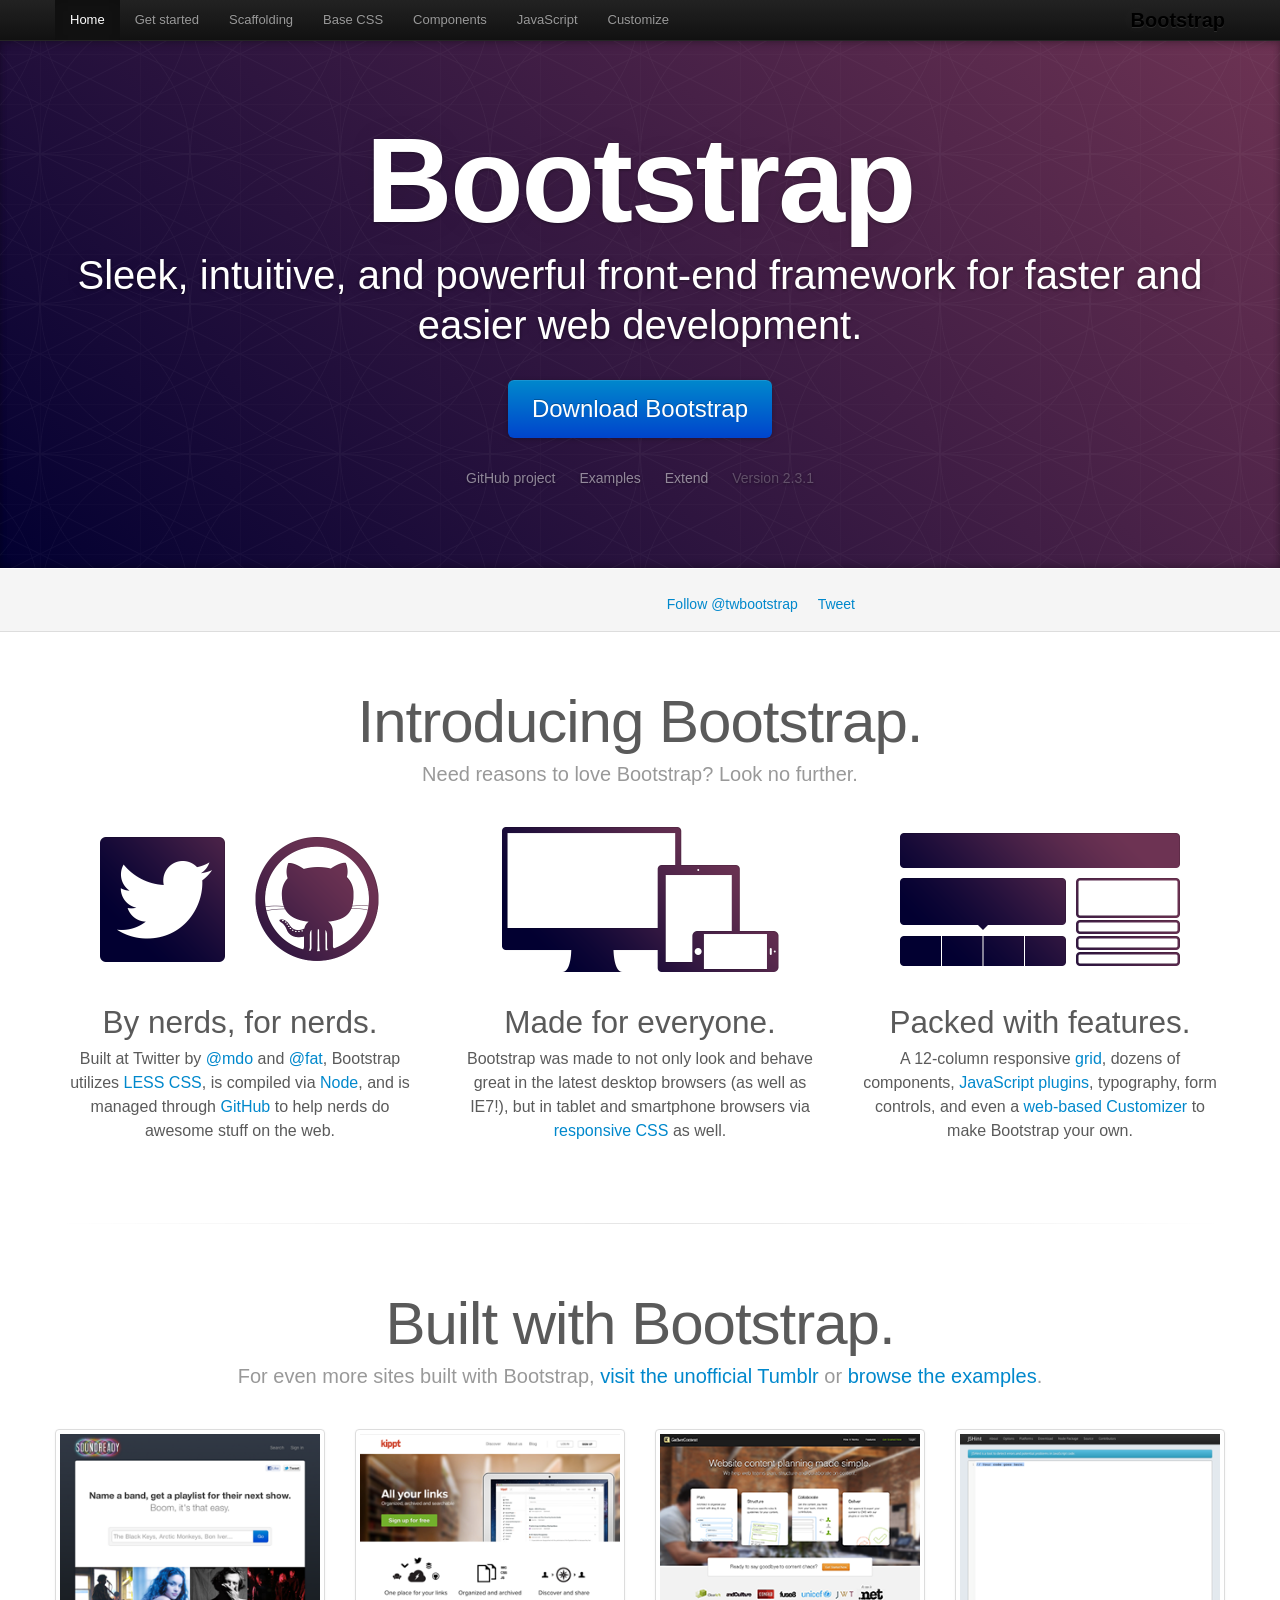
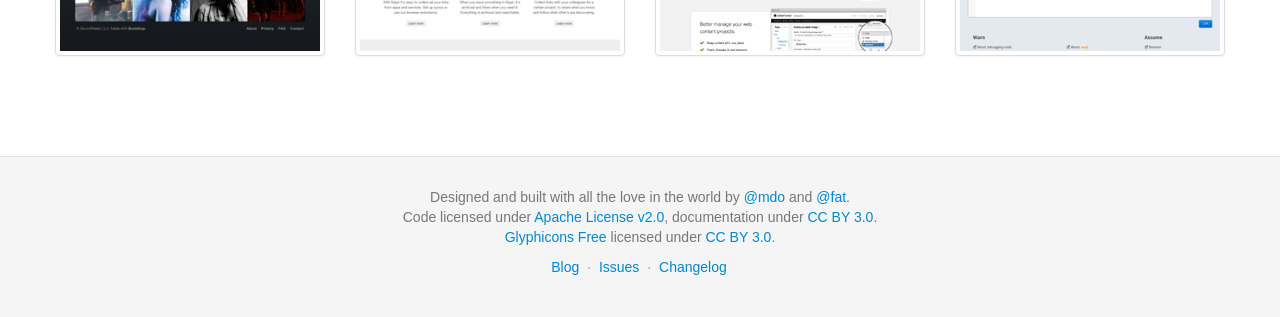
<file: about/bootstrap/docs/index.html>
<!DOCTYPE html>
<html lang="en">
  <head>
    <meta charset="utf-8">
    <title>Bootstrap</title>
    <meta name="viewport" content="width=device-width, initial-scale=1.0">
    <meta name="description" content="">
    <meta name="author" content="">

    <!-- Le styles -->
    <link href="assets/css/bootstrap.css" rel="stylesheet">
    <link href="assets/css/bootstrap-responsive.css" rel="stylesheet">
    <link href="assets/css/docs.css" rel="stylesheet">
    <link href="assets/js/google-code-prettify/prettify.css" rel="stylesheet">

    <!-- Le HTML5 shim, for IE6-8 support of HTML5 elements -->
    <!--[if lt IE 9]>
      <script src="assets/js/html5shiv.js"></script>
    <![endif]-->

    <!-- Le fav and touch icons -->
    <link rel="apple-touch-icon-precomposed" sizes="144x144" href="assets/ico/apple-touch-icon-144-precomposed.png">
    <link rel="apple-touch-icon-precomposed" sizes="114x114" href="assets/ico/apple-touch-icon-114-precomposed.png">
      <link rel="apple-touch-icon-precomposed" sizes="72x72" href="assets/ico/apple-touch-icon-72-precomposed.png">
                    <link rel="apple-touch-icon-precomposed" href="assets/ico/apple-touch-icon-57-precomposed.png">
                                   <link rel="shortcut icon" href="assets/ico/favicon.png">

  </head>

  <body data-spy="scroll" data-target=".bs-docs-sidebar">

    <!-- Navbar
    ================================================== -->
    <div class="navbar navbar-inverse navbar-fixed-top">
      <div class="navbar-inner">
        <div class="container">
          <button type="button" class="btn btn-navbar" data-toggle="collapse" data-target=".nav-collapse">
            <span class="icon-bar"></span>
            <span class="icon-bar"></span>
            <span class="icon-bar"></span>
          </button>
          <a class="brand" href="./index.html">Bootstrap</a>
          <div class="nav-collapse collapse">
            <ul class="nav">
              <li class="active">
                <a href="./index.html">Home</a>
              </li>
              <li class="">
                <a href="./getting-started.html">Get started</a>
              </li>
              <li class="">
                <a href="./scaffolding.html">Scaffolding</a>
              </li>
              <li class="">
                <a href="./base-css.html">Base CSS</a>
              </li>
              <li class="">
                <a href="./components.html">Components</a>
              </li>
              <li class="">
                <a href="./javascript.html">JavaScript</a>
              </li>
              <li class="">
                <a href="./customize.html">Customize</a>
              </li>
            </ul>
          </div>
        </div>
      </div>
    </div>

<div class="jumbotron masthead">
  <div class="container">
    <h1>Bootstrap</h1>
    <p>Sleek, intuitive, and powerful front-end framework for faster and easier web development.</p>
    <p>
      <a href="assets/bootstrap.zip" class="btn btn-primary btn-large" >Download Bootstrap</a>
    </p>
    <ul class="masthead-links">
      <li>
        <a href="http://github.com/twitter/bootstrap" >GitHub project</a>
      </li>
      <li>
        <a href="./getting-started.html#examples" >Examples</a>
      </li>
      <li>
        <a href="./extend.html" >Extend</a>
      </li>
      <li>
        Version 2.3.1
      </li>
    </ul>
  </div>
</div>

<div class="bs-docs-social">
  <div class="container">
    <ul class="bs-docs-social-buttons">
      <li>
        <iframe class="github-btn" src="http://ghbtns.com/github-btn.html?user=twitter&repo=bootstrap&type=watch&count=true" allowtransparency="true" frameborder="0" scrolling="0" width="100px" height="20px"></iframe>
      </li>
      <li>
        <iframe class="github-btn" src="http://ghbtns.com/github-btn.html?user=twitter&repo=bootstrap&type=fork&count=true" allowtransparency="true" frameborder="0" scrolling="0" width="102px" height="20px"></iframe>
      </li>
      <li class="follow-btn">
        <a href="https://twitter.com/twbootstrap" class="twitter-follow-button" data-link-color="#0069D6" data-show-count="true">Follow @twbootstrap</a>
      </li>
      <li class="tweet-btn">
        <a href="https://twitter.com/share" class="twitter-share-button" data-url="http://twitter.github.com/bootstrap/" data-count="horizontal" data-via="twbootstrap" data-related="mdo:Creator of Twitter Bootstrap">Tweet</a>
      </li>
    </ul>
  </div>
</div>

<div class="container">

  <div class="marketing">

    <h1>Introducing Bootstrap.</h1>
    <p class="marketing-byline">Need reasons to love Bootstrap? Look no further.</p>

    <div class="row-fluid">
      <div class="span4">
        <img class="marketing-img" src="assets/img/bs-docs-twitter-github.png">
        <h2>By nerds, for nerds.</h2>
        <p>Built at Twitter by <a href="http://twitter.com/mdo">@mdo</a> and <a href="http://twitter.com/fat">@fat</a>, Bootstrap utilizes <a href="http://lesscss.org">LESS CSS</a>, is compiled via <a href="http://nodejs.org">Node</a>, and is managed through <a href="http://github.com">GitHub</a> to help nerds do awesome stuff on the web.</p>
      </div>
      <div class="span4">
        <img class="marketing-img" src="assets/img/bs-docs-responsive-illustrations.png">
        <h2>Made for everyone.</h2>
        <p>Bootstrap was made to not only look and behave great in the latest desktop browsers (as well as IE7!), but in tablet and smartphone browsers via <a href="./scaffolding.html#responsive">responsive CSS</a> as well.</p>
      </div>
      <div class="span4">
        <img class="marketing-img" src="assets/img/bs-docs-bootstrap-features.png">
        <h2>Packed with features.</h2>
        <p>A 12-column responsive <a href="./scaffolding.html#gridSystem">grid</a>, dozens of components, <a href="./javascript.html">JavaScript plugins</a>, typography, form controls, and even a <a href="./customize.html">web-based Customizer</a> to make Bootstrap your own.</p>
      </div>
    </div>

    <hr class="soften">

    <h1>Built with Bootstrap.</h1>
    <p class="marketing-byline">For even more sites built with Bootstrap, <a href="http://builtwithbootstrap.tumblr.com/" target="_blank">visit the unofficial Tumblr</a> or <a href="./getting-started.html#examples">browse the examples</a>.</p>
    <div class="row-fluid">
      <ul class="thumbnails example-sites">
        <li class="span3">
          <a class="thumbnail" href="http://soundready.fm/" target="_blank">
            <img src="assets/img/example-sites/soundready.png" alt="SoundReady.fm">
          </a>
        </li>
        <li class="span3">
          <a class="thumbnail" href="http://kippt.com/" target="_blank">
            <img src="assets/img/example-sites/kippt.png" alt="Kippt">
          </a>
        </li>
        <li class="span3">
          <a class="thumbnail" href="http://www.gathercontent.com/" target="_blank">
            <img src="assets/img/example-sites/gathercontent.png" alt="Gather Content">
          </a>
        </li>
        <li class="span3">
          <a class="thumbnail" href="http://www.jshint.com/" target="_blank">
            <img src="assets/img/example-sites/jshint.png" alt="JS Hint">
          </a>
        </li>
      </ul>
     </div>

  </div>

</div>



    <!-- Footer
    ================================================== -->
    <footer class="footer">
      <div class="container">
        <p>Designed and built with all the love in the world by <a href="http://twitter.com/mdo" target="_blank">@mdo</a> and <a href="http://twitter.com/fat" target="_blank">@fat</a>.</p>
        <p>Code licensed under <a href="http://www.apache.org/licenses/LICENSE-2.0" target="_blank">Apache License v2.0</a>, documentation under <a href="http://creativecommons.org/licenses/by/3.0/">CC BY 3.0</a>.</p>
        <p><a href="http://glyphicons.com">Glyphicons Free</a> licensed under <a href="http://creativecommons.org/licenses/by/3.0/">CC BY 3.0</a>.</p>
        <ul class="footer-links">
          <li><a href="http://blog.getbootstrap.com">Blog</a></li>
          <li class="muted">&middot;</li>
          <li><a href="https://github.com/twitter/bootstrap/issues?state=open">Issues</a></li>
          <li class="muted">&middot;</li>
          <li><a href="https://github.com/twitter/bootstrap/blob/master/CHANGELOG.md">Changelog</a></li>
        </ul>
      </div>
    </footer>



    <!-- Le javascript
    ================================================== -->
    <!-- Placed at the end of the document so the pages load faster -->
    <script type="text/javascript" src="http://platform.twitter.com/widgets.js"></script>
    <script src="assets/js/jquery.js"></script>
    <script src="assets/js/bootstrap-transition.js"></script>
    <script src="assets/js/bootstrap-alert.js"></script>
    <script src="assets/js/bootstrap-modal.js"></script>
    <script src="assets/js/bootstrap-dropdown.js"></script>
    <script src="assets/js/bootstrap-scrollspy.js"></script>
    <script src="assets/js/bootstrap-tab.js"></script>
    <script src="assets/js/bootstrap-tooltip.js"></script>
    <script src="assets/js/bootstrap-popover.js"></script>
    <script src="assets/js/bootstrap-button.js"></script>
    <script src="assets/js/bootstrap-collapse.js"></script>
    <script src="assets/js/bootstrap-carousel.js"></script>
    <script src="assets/js/bootstrap-typeahead.js"></script>
    <script src="assets/js/bootstrap-affix.js"></script>

    <script src="assets/js/holder/holder.js"></script>
    <script src="assets/js/google-code-prettify/prettify.js"></script>

    <script src="assets/js/application.js"></script>



  </body>
</html>
</file>
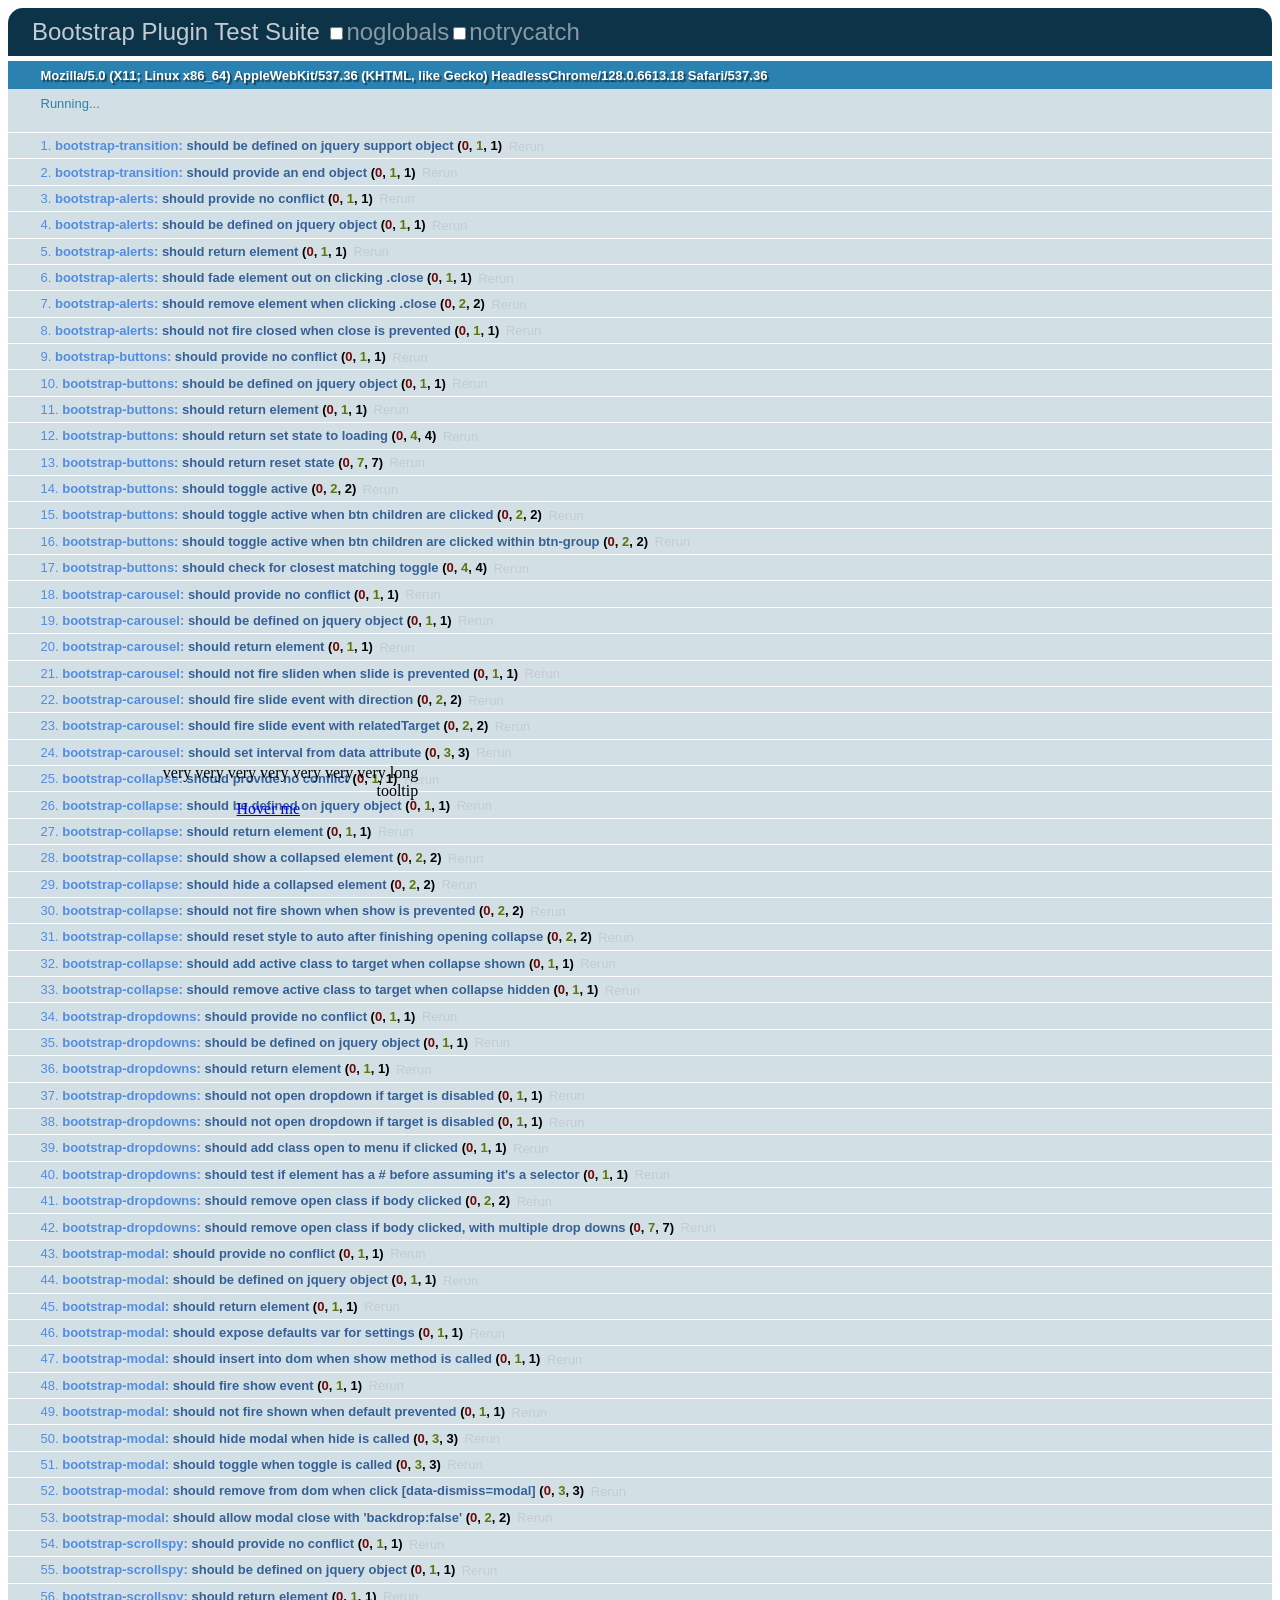
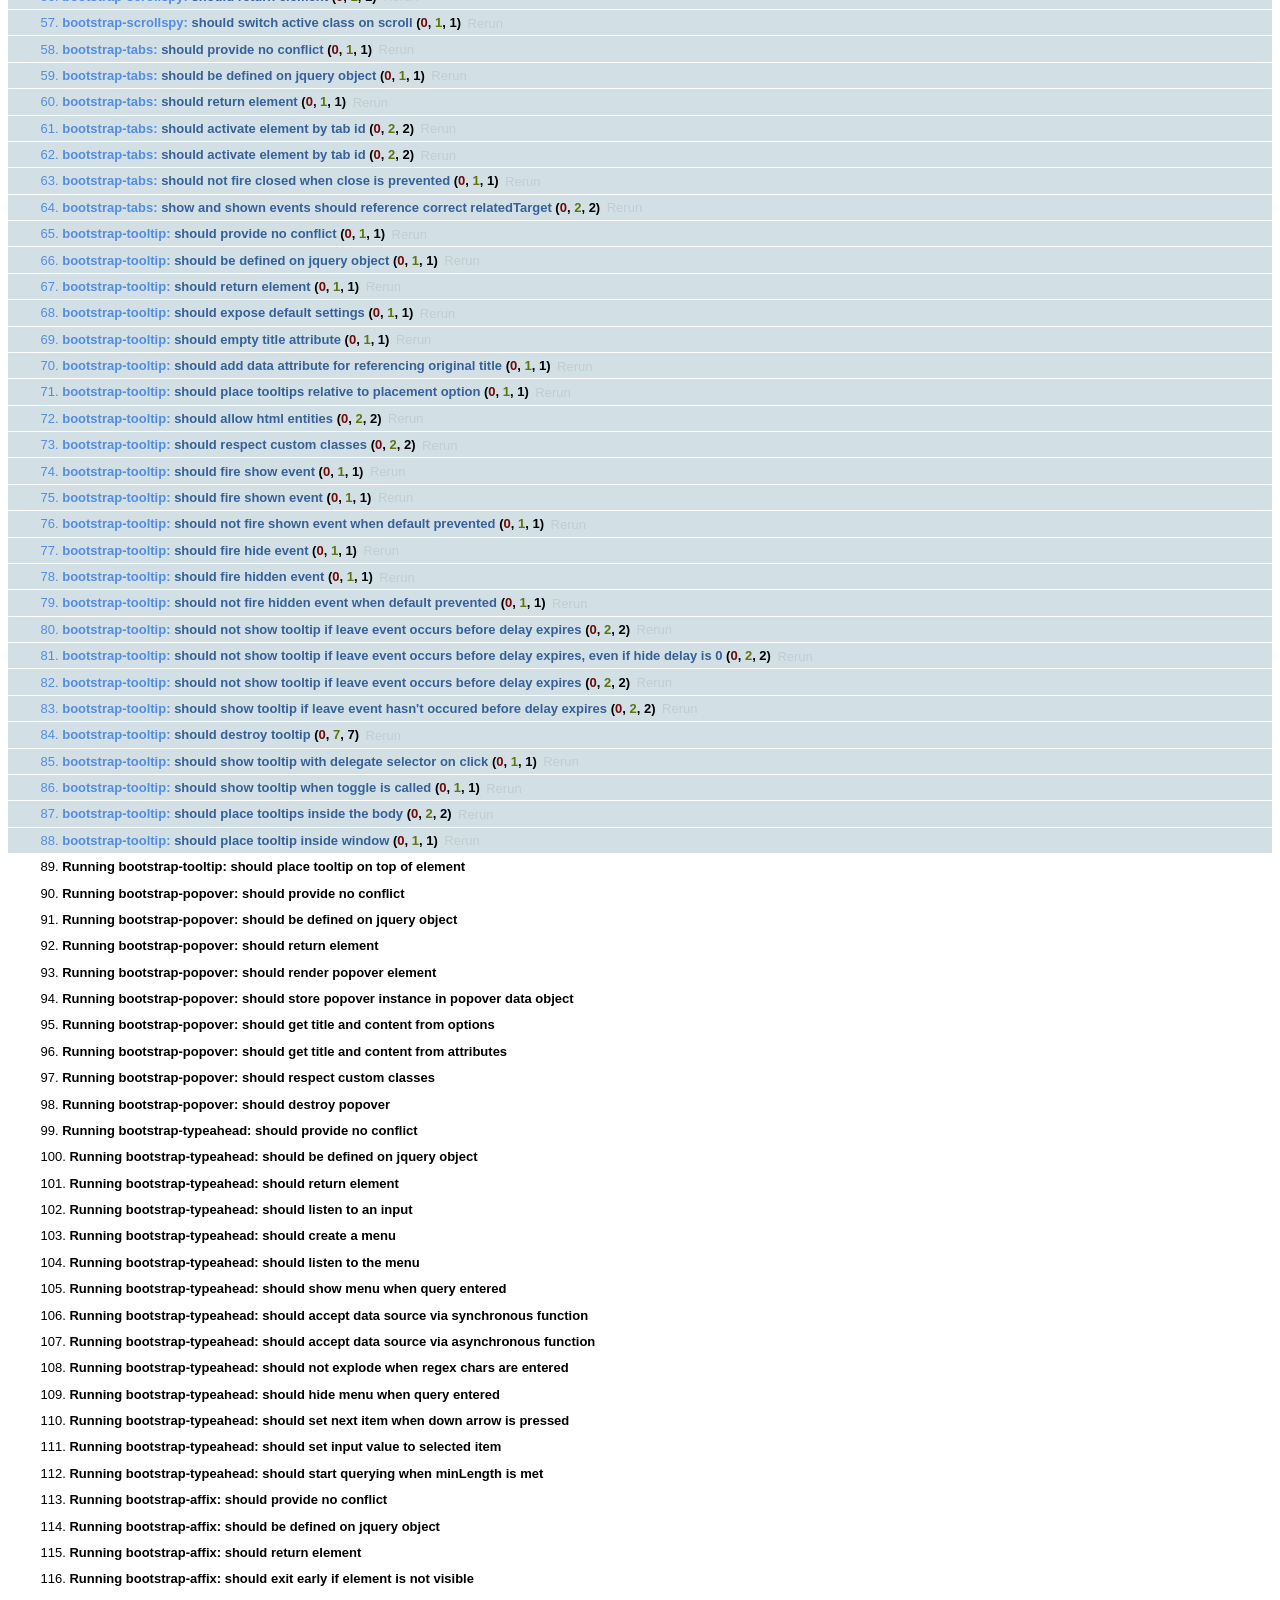
<file: about/bootstrap/js/tests/index.html>
<!DOCTYPE HTML>
<html>
<head>
  <title>Bootstrap Plugin Test Suite</title>

  <!-- jquery -->
  <!--<script src="http://code.jquery.com/jquery-1.7.min.js"></script>-->
  <script src="vendor/jquery.js"></script>

  <!-- qunit -->
  <link rel="stylesheet" href="vendor/qunit.css" type="text/css" media="screen" />
  <script src="vendor/qunit.js"></script>

  <!-- phantomjs logging script-->
  <script src="unit/bootstrap-phantom.js"></script>

  <!--  plugin sources -->
  <script src="../../js/bootstrap-transition.js"></script>
  <script src="../../js/bootstrap-alert.js"></script>
  <script src="../../js/bootstrap-button.js"></script>
  <script src="../../js/bootstrap-carousel.js"></script>
  <script src="../../js/bootstrap-collapse.js"></script>
  <script src="../../js/bootstrap-dropdown.js"></script>
  <script src="../../js/bootstrap-modal.js"></script>
  <script src="../../js/bootstrap-scrollspy.js"></script>
  <script src="../../js/bootstrap-tab.js"></script>
  <script src="../../js/bootstrap-tooltip.js"></script>
  <script src="../../js/bootstrap-popover.js"></script>
  <script src="../../js/bootstrap-typeahead.js"></script>
  <script src="../../js/bootstrap-affix.js"></script>

  <!-- unit tests -->
  <script src="unit/bootstrap-transition.js"></script>
  <script src="unit/bootstrap-alert.js"></script>
  <script src="unit/bootstrap-button.js"></script>
  <script src="unit/bootstrap-carousel.js"></script>
  <script src="unit/bootstrap-collapse.js"></script>
  <script src="unit/bootstrap-dropdown.js"></script>
  <script src="unit/bootstrap-modal.js"></script>
  <script src="unit/bootstrap-scrollspy.js"></script>
  <script src="unit/bootstrap-tab.js"></script>
  <script src="unit/bootstrap-tooltip.js"></script>
  <script src="unit/bootstrap-popover.js"></script>
  <script src="unit/bootstrap-typeahead.js"></script>
  <script src="unit/bootstrap-affix.js"></script>
</head>
<body>
  <div>
    <h1 id="qunit-header">Bootstrap Plugin Test Suite</h1>
    <h2 id="qunit-banner"></h2>
    <h2 id="qunit-userAgent"></h2>
    <ol id="qunit-tests"></ol>
    <div id="qunit-fixture"></div>
  </div>
</body>
</html>
</file>
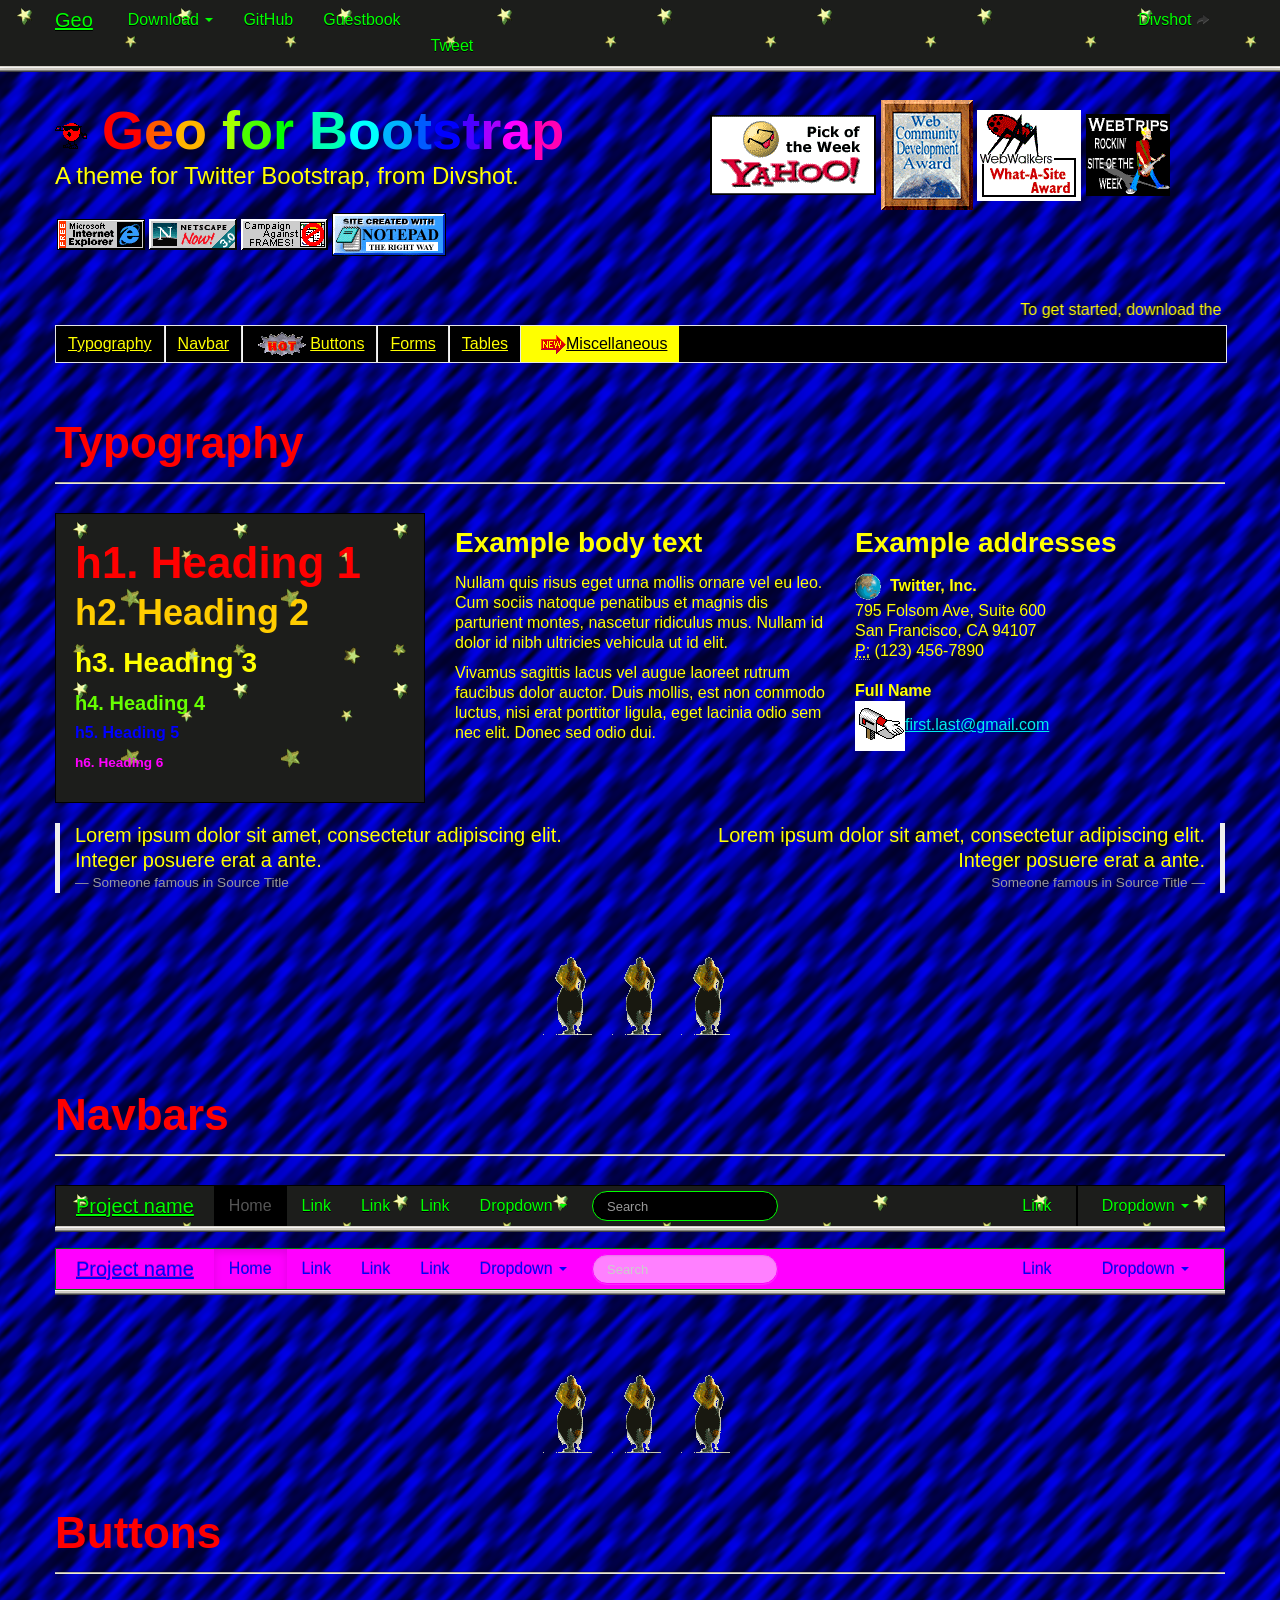
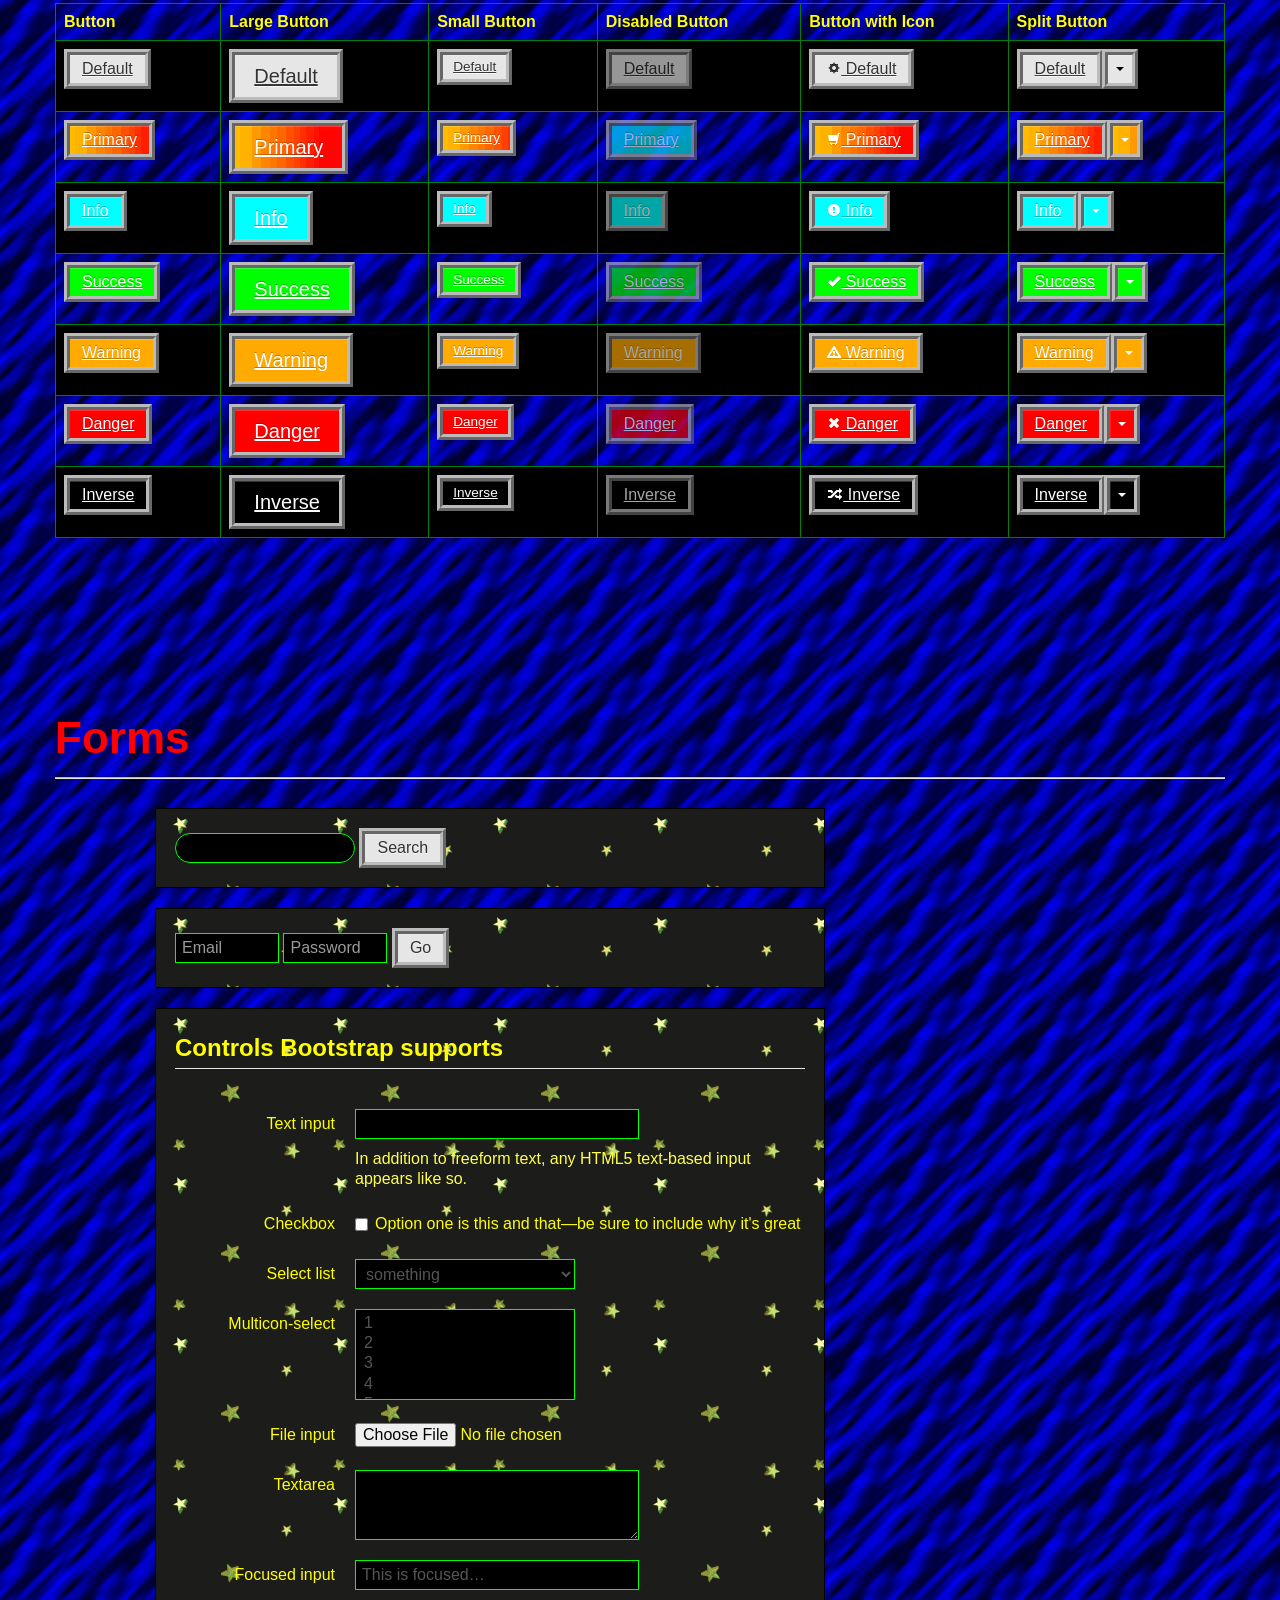
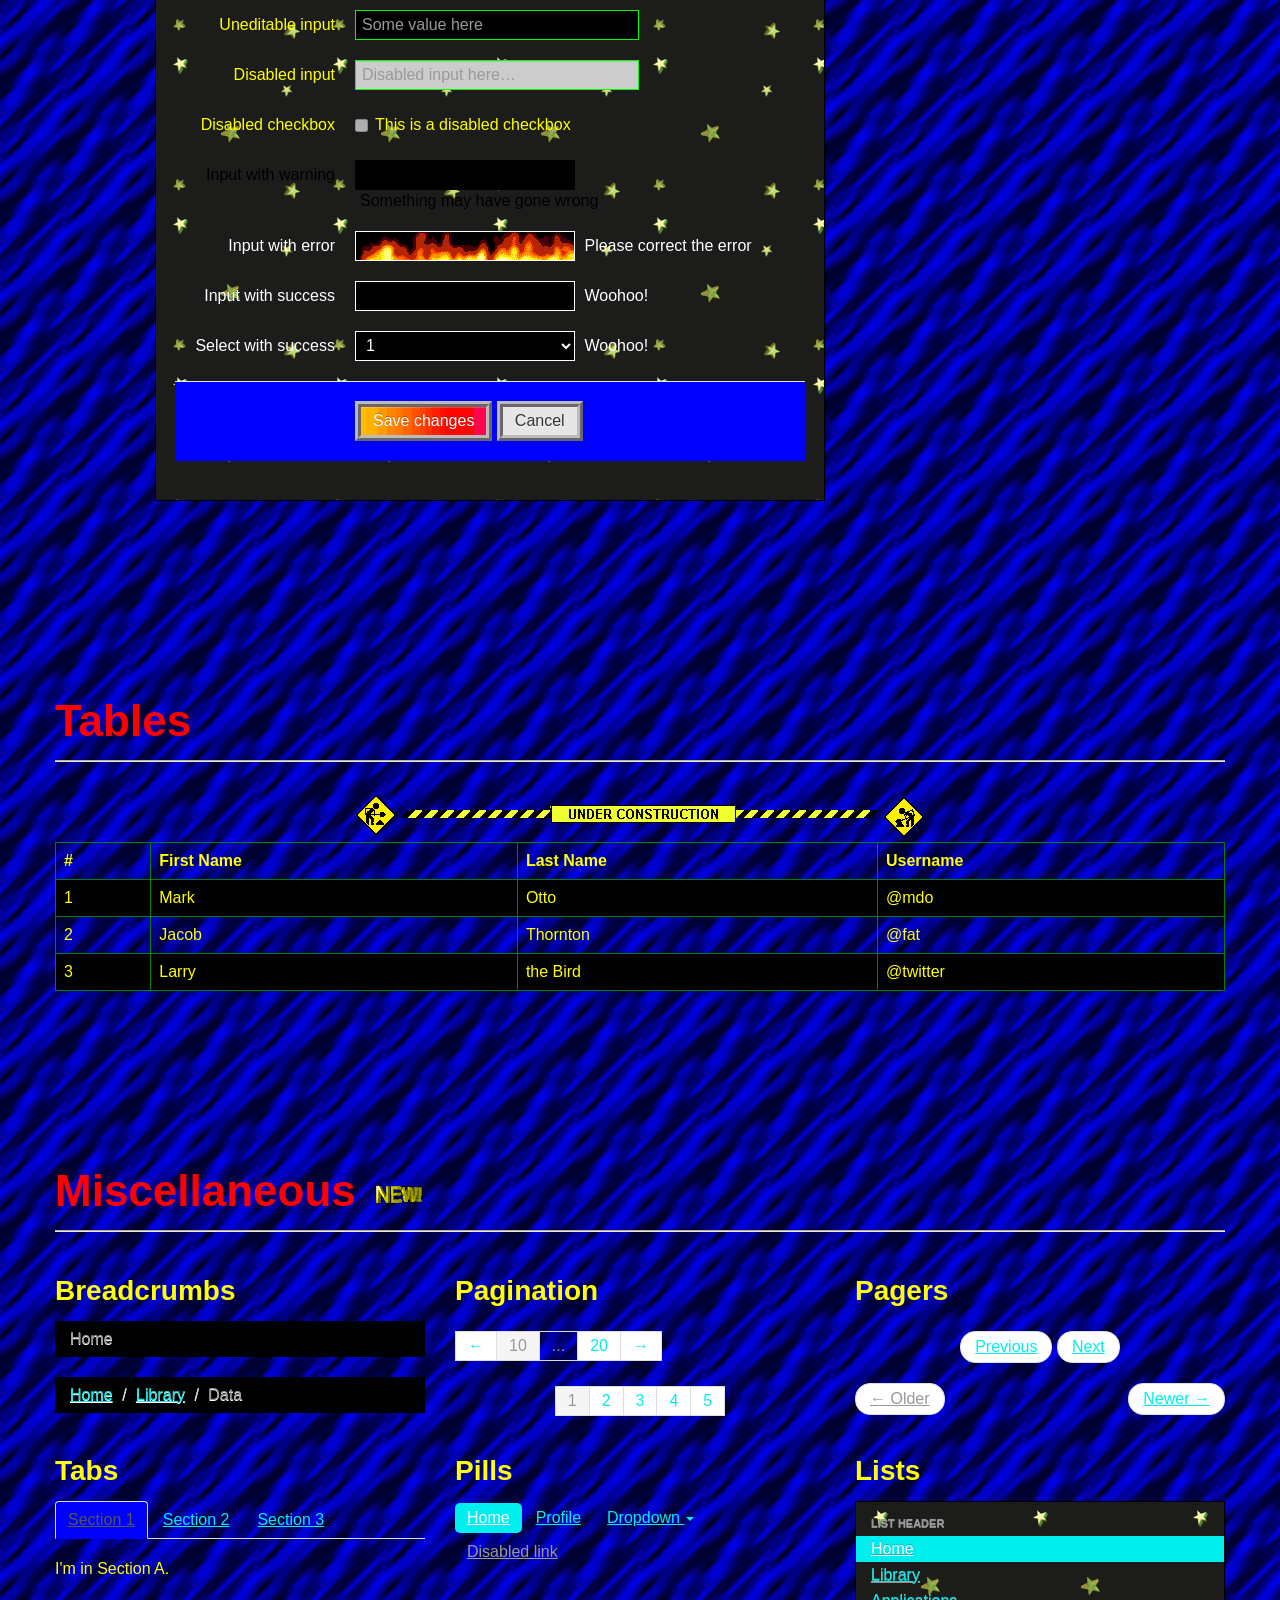
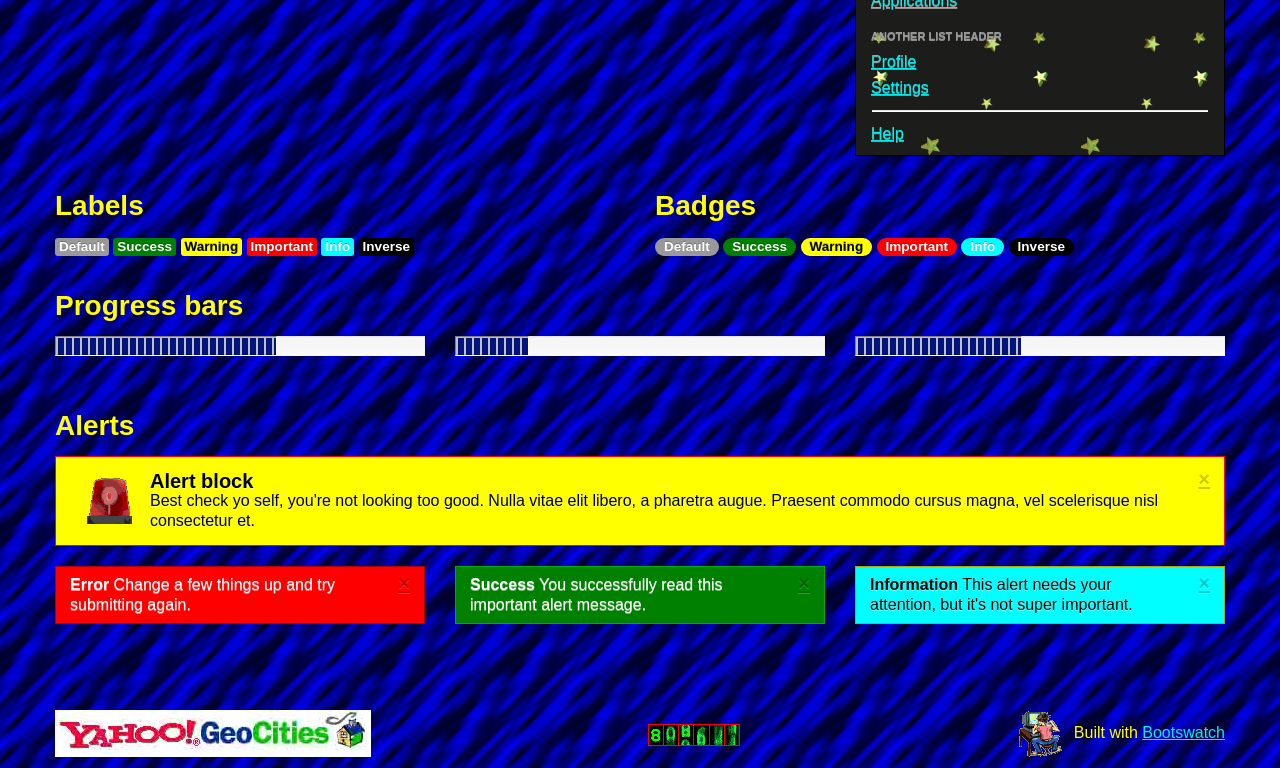
<file: about/test/test.html>
<!DOCTYPE html>
<html lang="en">
  <head>
    <meta charset="utf-8">
    <title>Bootswatch: Swatch</title>
    <meta name="viewport" content="width=device-width, initial-scale=1.0">
    <meta name="description" content="">
    <meta name="author" content="">

    <!--[if lt IE 9]>
      <script src="http://html5shim.googlecode.com/svn/trunk/html5.js"></script>
    <![endif]-->

    <link href="../swatch/bootstrap.min.css" rel="stylesheet">
    <link href="../bootstrap/docs/assets/css/bootstrap-responsive.css" rel="stylesheet">
    <link href="../bootstrap/docs/assets/js/google-code-prettify/prettify.css" rel="stylesheet">
    <link href="bootswatch.css" rel="stylesheet">

  </head>

  <body id="top" class="preview" data-spy="scroll" data-target=".subnav" data-offset="80">


  <!-- Navbar
    ================================================== -->
 <div class="navbar navbar-fixed-top">
   <div class="navbar-inner">
     <div class="container">
       <a class="btn btn-navbar" data-toggle="collapse" data-target=".nav-collapse">
         <span class="icon-bar"></span>
         <span class="icon-bar"></span>
         <span class="icon-bar"></span>
       </a>
       <a class="brand" href="../">Geo</a>
       <div class="nav-collapse" id="main-menu">
        <ul class="nav" id="main-menu-left">
          <li class="dropdown" id="preview-menu">
            <a class="dropdown-toggle" data-toggle="dropdown" href="#">Download <b class="caret"></b></a>
            <ul class="dropdown-menu">
              <li><a target="_blank" href="../swatch/bootstrap.min.css">bootstrap.min.css</a></li>
              <li><a target="_blank" href="../swatch/bootstrap.css">bootstrap.css</a></li>
              <li class="divider"></li>
              <li><a target="_blank" href="../swatch/variables.less">variables.less</a></li>
              <li><a target="_blank" href="../swatch/bootswatch.less">bootswatch.less</a></li>
            </ul>
          </li>
          <li><a href="http://github.com/divshot/geo-bootstrap">GitHub</a></li>
          <li><a href="http://www.websitegoodies.com/guestbook.php?a=view&id=930308" target="_blank">Guestbook</a></li>
          <li style="padding-top: 6px">&nbsp;
            <a href="https://twitter.com/share" class="twitter-share-button" data-text="Geo, a new Bootstrap theme from Divshot" data-via="divshot" data-size="large">Tweet</a>
            <script>!function(d,s,id){var js,fjs=d.getElementsByTagName(s)[0];if(!d.getElementById(id)){js=d.createElement(s);js.id=id;js.src="http://platform.twitter.com/widgets.js";fjs.parentNode.insertBefore(js,fjs);}}(document,"script","twitter-wjs");</script>
          </li>
        </ul>
        <ul class="nav pull-right" id="main-menu-right">
          <li><a rel="tooltip" target="_blank" href="http://www.divshot.com" title="Bootstrap Interface Builder">Divshot <i class="icon-share-alt"></i></a></li>
        </ul>
       </div>
     </div>
   </div>
 </div>

    <div class="container">


<!-- Masthead
================================================== -->
<header class="jumbotron subhead" id="overview">
  <div class="row">
    <div class="span6">
      <h1><img src="../img/test/7upspot.gif">&nbsp;<FONT COLOR="#FF0000">G</FONT><FONT COLOR="#FF5A00">e</FONT><FONT COLOR="#FFB400">o</FONT><FONT COLOR="#FFff00"> </FONT><FONT COLOR="#A5ff00">f</FONT><FONT COLOR="#4Bff00">o</FONT><FONT COLOR="#00ff00">r</FONT><FONT COLOR="#00ff5A"> </FONT><blink><FONT COLOR="#00ffB4">B</FONT><FONT COLOR="#00ffff">o</FONT><FONT COLOR="#00B4ff">o</FONT><FONT COLOR="#005Aff">t</FONT><FONT COLOR="#0000ff">s</FONT><FONT COLOR="#4B00ff">t</FONT><FONT COLOR="#A500ff">r</FONT><FONT COLOR="#FF00ff">a</FONT><FONT COLOR="#FF00B4">p</FONT></blink></h1>
      <p class="lead">A theme for Twitter Bootstrap, from Divshot.</p>
      <table cellpadding="2" cellspacing="2">
        <tr>
          <td>
            <img src="../img/test/ie_logo.gif">
          </td>
          <td>
            <img src="../img/test/ns_logo.gif">
          </td>
          <td>
            <img src="../img/test/noframes.gif">
          </td>
          <td>
            <img src="../img/test/notepad.gif">
          </td>
        </tr>
      </table>
    </div>
    <div class="span6">
      <center>
        <img src="../img/test/yahooweek.gif">
        <img src="../img/test/community.gif">
        <img src="../img/test/wabwalk.gif">
        <img src="../img/test/webtrips.gif">
      </center>
    </div>
  </div>
  <marquee>To get started, download the "bootstrap.css" or "bootstrap.min.css" file and include it in your HTML webpage &lt;head&gt; tag: &lt;link href="bootstrap.css" rel="stylesheet"&gt;</marquee>
  <div class="subnav">
    <ul class="nav nav-pills">
      <li><a href="#typography">Typography</a></li>
      <li><a href="#navbar">Navbar</a></li>
      <li><a href="#buttons"><img class="pull-left" style="margin-top: -5px" src="../img/test/hot.gif"> Buttons</a></li>
      <li><a href="#forms">Forms</a></li>
      <li><a href="#tables">Tables</a></li>
      <li><a href="#miscellaneous"><img class="pull-left" style="margin-top: -3px" src="../img/test/new.gif"> Miscellaneous</a></li>
    </ul>
  </div>
</header>

<!-- Typography
================================================== -->
<section id="typography" style="padding-top: 0">
  <div class="page-header">
    <h1>Typography</h1>
  </div>

  <!-- Headings & Paragraph Copy -->
  <div class="row">

    <div class="span4">
      <div class="well">
        <h1>h1. Heading 1</h1>
        <h2>h2. Heading 2</h2>
        <h3>h3. Heading 3</h3>
        <h4>h4. Heading 4</h4>
        <h5>h5. Heading 5</h5>
        <h6>h6. Heading 6</h6>
      </div>
    </div>

    <div class="span4">
      <h3>Example body text</h3>
      <p>Nullam quis risus eget urna mollis ornare vel eu leo. Cum sociis natoque penatibus et magnis dis parturient montes, nascetur ridiculus mus. Nullam id dolor id nibh ultricies vehicula ut id elit.</p>
      <p>Vivamus sagittis lacus vel augue laoreet rutrum faucibus dolor auctor. Duis mollis, est non commodo luctus, nisi erat porttitor ligula, eget lacinia odio sem nec elit. Donec sed odio dui.</p>
    </div>

    <div class="span4">
      <h3>Example addresses</h3>
      <address><img src="../img/test/spinningearth.gif" width="26">&nbsp;
        <strong>Twitter, Inc.</strong><br>
        795 Folsom Ave, Suite 600<br>
        San Francisco, CA 94107<br>
        <abbr title="Phone">P:</abbr> (123) 456-7890
      </address>
      <address>
        <strong>Full Name</strong><br>
        <a href="mailto:#"><img src="../img/test/emailme.gif">first.last@gmail.com</a>
      </address>
    </div>

  </div>
  
  <div class="row">
    <div class="span6">
      <blockquote>
        <p>Lorem ipsum dolor sit amet, consectetur adipiscing elit. Integer posuere erat a ante.</p>
        <small>Someone famous in <cite title="Source Title">Source Title</cite></small>
      </blockquote>
    </div>
    <div class="span6">
      <blockquote class="pull-right">
        <p>Lorem ipsum dolor sit amet, consectetur adipiscing elit. Integer posuere erat a ante.</p>
        <small>Someone famous in <cite title="Source Title">Source Title</cite></small>
      </blockquote>
    </div>
  </div>

</section>

<br><br>
<center>
  <!-- TRIPLE MC HAMMER -->
  <img src="../img/test/mchammer.gif">&nbsp;&nbsp;
  <img src="../img/test/mchammer.gif">&nbsp;&nbsp;
  <img src="../img/test/mchammer.gif">
</center>


<!-- Navbar
================================================== -->
<section id="navbar" style="padding-top: 0">
  <div class="page-header">
    <h1>Navbars</h1>
  </div>
  <div class="navbar">
    <div class="navbar-inner">
      <div class="container" style="width: auto;">
        <a class="btn btn-navbar" data-toggle="collapse" data-target=".nav-collapse">
          <span class="icon-bar"></span>
          <span class="icon-bar"></span>
          <span class="icon-bar"></span>
        </a>
        <a class="brand" href="#">Project name</a>
        <div class="nav-collapse">
          <ul class="nav">
            <li class="active"><a href="#">Home</a></li>
            <li><a href="#">Link</a></li>
            <li><a href="#">Link</a></li>
            <li><a href="#">Link</a></li>
            <li class="dropdown">
              <a href="#" class="dropdown-toggle" data-toggle="dropdown">Dropdown <b class="caret"></b></a>
              <ul class="dropdown-menu">
                <li><a href="#">Action</a></li>
                <li><a href="#">Another action</a></li>
                <li><a href="#">Something else here</a></li>
                <li class="divider"></li>
                <li><a href="#">Separated link</a></li>
              </ul>
            </li>
          </ul>
          <form class="navbar-search pull-left" action="">
            <input type="text" class="search-query span2" placeholder="Search">
          </form>
          <ul class="nav pull-right">
            <li><a href="#">Link</a></li>
            <li class="divider-vertical"></li>
            <li class="dropdown">
              <a href="#" class="dropdown-toggle" data-toggle="dropdown">Dropdown <b class="caret"></b></a>
              <ul class="dropdown-menu">
                <li><a href="#">Action</a></li>
                <li><a href="#">Another action</a></li>
                <li><a href="#">Something else here</a></li>
                <li class="divider"></li>
                <li><a href="#">Separated link</a></li>
              </ul>
            </li>
          </ul>
        </div><!-- /.nav-collapse -->
      </div>
    </div><!-- /navbar-inner -->
  </div><!-- /navbar -->

  <div class="navbar navbar-inverse">
    <div class="navbar-inner">
      <div class="container" style="width: auto;">
        <a class="btn btn-navbar" data-toggle="collapse" data-target=".nav-collapse">
          <span class="icon-bar"></span>
          <span class="icon-bar"></span>
          <span class="icon-bar"></span>
        </a>
        <a class="brand" href="#">Project name</a>
        <div class="nav-collapse">
          <ul class="nav">
            <li class="active"><a href="#">Home</a></li>
            <li><a href="#">Link</a></li>
            <li><a href="#">Link</a></li>
            <li><a href="#">Link</a></li>
            <li class="dropdown">
              <a href="#" class="dropdown-toggle" data-toggle="dropdown">Dropdown <b class="caret"></b></a>
              <ul class="dropdown-menu">
                <li><a href="#">Action</a></li>
                <li><a href="#">Another action</a></li>
                <li><a href="#">Something else here</a></li>
                <li class="divider"></li>
                <li><a href="#">Separated link</a></li>
              </ul>
            </li>
          </ul>
          <form class="navbar-search pull-left" action="">
            <input type="text" class="search-query span2" placeholder="Search">
          </form>
          <ul class="nav pull-right">
            <li><a href="#">Link</a></li>
            <li class="divider-vertical"></li>
            <li class="dropdown">
              <a href="#" class="dropdown-toggle" data-toggle="dropdown">Dropdown <b class="caret"></b></a>
              <ul class="dropdown-menu">
                <li><a href="#">Action</a></li>
                <li><a href="#">Another action</a></li>
                <li><a href="#">Something else here</a></li>
                <li class="divider"></li>
                <li><a href="#">Separated link</a></li>
              </ul>
            </li>
          </ul>
        </div><!-- /.nav-collapse -->
      </div>
    </div><!-- /navbar-inner -->
  </div><!-- /navbar -->

</section>

<br><br><br>
<center>
  <!-- TRIPLE MC HAMMER -->
  <img src="../img/test/mchammer.gif">&nbsp;&nbsp;
  <img src="../img/test/mchammer.gif">&nbsp;&nbsp;
  <img src="../img/test/mchammer.gif">
</center>

<!-- Buttons
================================================== -->
<section id="buttons" style="padding-top: 0">
  <div class="page-header">
    <h1>Buttons</h1>
  </div>
  <table class="table table-bordered table-striped">
    <thead>
      <tr>
        <th>Button</th>
        <th>Large Button</th>
        <th>Small Button</th>
        <th>Disabled Button</th>
		<th>Button with Icon</th>
		<th>Split Button</th>
      </tr>
    </thead>
    <tbody>
      <tr>
        <td><a class="btn" href="#">Default</a></td>
        <td><a class="btn btn-large" href="#">Default</a></td>
        <td><a class="btn btn-small" href="#">Default</a></td>
        <td><a class="btn disabled" href="#">Default</a></td>
        <td><a class="btn" href="#"><i class="icon-cog"></i> Default</a></td>
		<td>
	        <div class="btn-group">
	          <a class="btn" href="#">Default</a>
	          <a class="btn dropdown-toggle" data-toggle="dropdown" href="#"><span class="caret"></span></a>
	          <ul class="dropdown-menu">
	            <li><a href="#">Action</a></li>
	            <li><a href="#">Another action</a></li>
	            <li><a href="#">Something else here</a></li>
	            <li class="divider"></li>
	            <li><a href="#">Separated link</a></li>
	          </ul>
	        </div><!-- /btn-group -->
		</td>
      </tr>
      <tr>
        <td><a class="btn btn-primary" href="#">Primary</a></td>
        <td><a class="btn btn-primary btn-large" href="#">Primary</a></td>
        <td><a class="btn btn-primary btn-small" href="#">Primary</a></td>
        <td><a class="btn btn-primary disabled" href="#">Primary</a></td>
        <td><a class="btn btn-primary" href="#"><i class="icon-shopping-cart icon-white"></i> Primary</a></td>
		<td>
	        <div class="btn-group">
	          <a class="btn btn-primary" href="#">Primary</a>
	          <a class="btn btn-primary dropdown-toggle" data-toggle="dropdown" href="#"><span class="caret"></span></a>
	          <ul class="dropdown-menu">
	            <li><a href="#">Action</a></li>
	            <li><a href="#">Another action</a></li>
	            <li><a href="#">Something else here</a></li>
	            <li class="divider"></li>
	            <li><a href="#">Separated link</a></li>
	          </ul>
	        </div><!-- /btn-group -->
		</td>
      </tr>
      <tr>
        <td><a class="btn btn-info" href="#">Info</a></td>
        <td><a class="btn btn-info btn-large" href="#">Info</a></td>
        <td><a class="btn btn-info btn-small" href="#">Info</a></td>
        <td><a class="btn btn-info disabled" href="#">Info</a></td>
        <td><a class="btn btn-info" href="#"><i class="icon-exclamation-sign icon-white"></i> Info</a></td>
		<td>
	        <div class="btn-group">
	          <a class="btn btn-info" href="#">Info</a>
	          <a class="btn btn-info dropdown-toggle" data-toggle="dropdown" href="#"><span class="caret"></span></a>
	          <ul class="dropdown-menu">
	            <li><a href="#">Action</a></li>
	            <li><a href="#">Another action</a></li>
	            <li><a href="#">Something else here</a></li>
	            <li class="divider"></li>
	            <li><a href="#">Separated link</a></li>
	          </ul>
	        </div><!-- /btn-group -->
		</td>
      </tr>
      <tr>
        <td><a class="btn btn-success" href="#">Success</a></td>
        <td><a class="btn btn-success btn-large" href="#">Success</a></td>
        <td><a class="btn btn-success btn-small" href="#">Success</a></td>
        <td><a class="btn btn-success disabled" href="#">Success</a></td>
        <td><a class="btn btn-success" href="#"><i class="icon-ok icon-white"></i> Success</a></td>
		<td>
	        <div class="btn-group">
	          <a class="btn btn-success" href="#">Success</a>
	          <a class="btn btn-success dropdown-toggle" data-toggle="dropdown" href="#"><span class="caret"></span></a>
	          <ul class="dropdown-menu">
	            <li><a href="#">Action</a></li>
	            <li><a href="#">Another action</a></li>
	            <li><a href="#">Something else here</a></li>
	            <li class="divider"></li>
	            <li><a href="#">Separated link</a></li>
	          </ul>
	        </div><!-- /btn-group -->
		</td>
      </tr>
      <tr>
        <td><a class="btn btn-warning" href="#">Warning</a></td>
        <td><a class="btn btn-warning btn-large" href="#">Warning</a></td>
        <td><a class="btn btn-warning btn-small" href="#">Warning</a></td>
        <td><a class="btn btn-warning disabled" href="#">Warning</a></td>
        <td><a class="btn btn-warning" href="#"><i class="icon-warning-sign icon-white"></i> Warning</a></td>
		<td>
	        <div class="btn-group">
	          <a class="btn btn-warning" href="#">Warning</a>
	          <a class="btn btn-warning dropdown-toggle" data-toggle="dropdown" href="#"><span class="caret"></span></a>
	          <ul class="dropdown-menu">
	            <li><a href="#">Action</a></li>
	            <li><a href="#">Another action</a></li>
	            <li><a href="#">Something else here</a></li>
	            <li class="divider"></li>
	            <li><a href="#">Separated link</a></li>
	          </ul>
	        </div><!-- /btn-group -->
		</td>
      </tr>
      <tr>
        <td><a class="btn btn-danger" href="#">Danger</a></td>
        <td><a class="btn btn-danger btn-large" href="#">Danger</a></td>
        <td><a class="btn btn-danger btn-small" href="#">Danger</a></td>
        <td><a class="btn btn-danger disabled" href="#">Danger</a></td>
        <td><a class="btn btn-danger" href="#"><i class="icon-remove icon-white"></i> Danger</a></td>
		<td>
	        <div class="btn-group">
	          <a class="btn btn-danger" href="#">Danger</a>
	          <a class="btn btn-danger dropdown-toggle" data-toggle="dropdown" href="#"><span class="caret"></span></a>
	          <ul class="dropdown-menu">
	            <li><a href="#">Action</a></li>
	            <li><a href="#">Another action</a></li>
	            <li><a href="#">Something else here</a></li>
	            <li class="divider"></li>
	            <li><a href="#">Separated link</a></li>
	          </ul>
	        </div><!-- /btn-group -->
		</td>
      </tr>
      <tr>
        <td><a class="btn btn-inverse" href="#">Inverse</a></td>
        <td><a class="btn btn-inverse btn-large" href="#">Inverse</a></td>
        <td><a class="btn btn-inverse btn-small" href="#">Inverse</a></td>
        <td><a class="btn btn-inverse disabled" href="#">Inverse</a></td>
        <td><a class="btn btn-inverse" href="#"><i class="icon-random icon-white"></i> Inverse</a></td>
		<td>
	        <div class="btn-group">
	          <a class="btn btn-inverse" href="#">Inverse</a>
	          <a class="btn btn-inverse dropdown-toggle" data-toggle="dropdown" href="#"><span class="caret"></span></a>
	          <ul class="dropdown-menu">
	            <li><a href="#">Action</a></li>
	            <li><a href="#">Another action</a></li>
	            <li><a href="#">Something else here</a></li>
	            <li class="divider"></li>
	            <li><a href="#">Separated link</a></li>
	          </ul>
	        </div><!-- /btn-group -->
		</td>
      </tr>
    </tbody>
  </table>

</section>

<!-- Forms
================================================== -->
<section id="forms">
  <div class="page-header">
    <h1>Forms</h1>
  </div>

  <div class="row">
    <div class="span7 offset1">

	    <form class="well form-search">
	      <input type="text" class="input-medium search-query">
	      <button type="submit" class="btn">Search</button>
	    </form>

        <form class="well form-search">
          <input type="text" class="input-small" placeholder="Email">
          <input type="password" class="input-small" placeholder="Password">
          <button type="submit" class="btn">Go</button>
        </form>


      <form class="form-horizontal well">
        <fieldset>
          <legend>Controls Bootstrap supports</legend>
          <div class="control-group">
            <label class="control-label" for="input01">Text input</label>
            <div class="controls">
              <input type="text" class="input-xlarge" id="input01">
              <p class="help-block">In addition to freeform text, any HTML5 text-based input appears like so.</p>
            </div>
          </div>
          <div class="control-group">
            <label class="control-label" for="optionsCheckbox">Checkbox</label>
            <div class="controls">
              <label class="checkbox">
                <input type="checkbox" id="optionsCheckbox" value="option1">
                Option one is this and that&mdash;be sure to include why it's great
              </label>
            </div>
          </div>
          <div class="control-group">
            <label class="control-label" for="select01">Select list</label>
            <div class="controls">
              <select id="select01">
                <option>something</option>
                <option>2</option>
                <option>3</option>
                <option>4</option>
                <option>5</option>
              </select>
            </div>
          </div>
          <div class="control-group">
            <label class="control-label" for="multiSelect">Multicon-select</label>
            <div class="controls">
              <select multiple="multiple" id="multiSelect">
                <option>1</option>
                <option>2</option>
                <option>3</option>
                <option>4</option>
                <option>5</option>
              </select>
            </div>
          </div>
          <div class="control-group">
            <label class="control-label" for="fileInput">File input</label>
            <div class="controls">
              <input class="input-file" id="fileInput" type="file">
            </div>
          </div>
          <div class="control-group">
            <label class="control-label" for="textarea">Textarea</label>
            <div class="controls">
              <textarea class="input-xlarge" id="textarea" rows="3"></textarea>
            </div>
          </div>
          <div class="control-group">
            <label class="control-label" for="focusedInput">Focused input</label>
            <div class="controls">
              <input class="input-xlarge focused" id="focusedInput" type="text" value="This is focused…">
            </div>
          </div>
          <div class="control-group">
            <label class="control-label">Uneditable input</label>
            <div class="controls">
              <span class="input-xlarge uneditable-input">Some value here</span>
            </div>
          </div>
          <div class="control-group">
            <label class="control-label" for="disabledInput">Disabled input</label>
            <div class="controls">
              <input class="input-xlarge disabled" id="disabledInput" type="text" placeholder="Disabled input here…" disabled>
            </div>
          </div>
          <div class="control-group">
            <label class="control-label" for="optionsCheckbox2">Disabled checkbox</label>
            <div class="controls">
              <label class="checkbox">
                <input type="checkbox" id="optionsCheckbox2" value="option1" disabled>
                This is a disabled checkbox
              </label>
            </div>
          </div>
          <div class="control-group warning">
            <label class="control-label" for="inputWarning">Input with warning</label>
            <div class="controls">
              <input type="text" id="inputWarning">
              <span class="help-inline">Something may have gone wrong</span>
            </div>
          </div>
          <div class="control-group error">
            <label class="control-label" for="inputError">Input with error</label>
            <div class="controls">
              <input type="text" id="inputError">
              <span class="help-inline">Please correct the error</span>
            </div>
          </div>
          <div class="control-group success">
            <label class="control-label" for="inputSuccess">Input with success</label>
            <div class="controls">
              <input type="text" id="inputSuccess">
              <span class="help-inline">Woohoo!</span>
            </div>
          </div>
          <div class="control-group success">
            <label class="control-label" for="selectError">Select with success</label>
            <div class="controls">
              <select id="selectError">
                <option>1</option>
                <option>2</option>
                <option>3</option>
                <option>4</option>
                <option>5</option>
              </select>
              <span class="help-inline">Woohoo!</span>
            </div>
          </div>
          <div class="form-actions">
            <button type="submit" class="btn btn-primary">Save changes</button>
            <button type="reset" class="btn">Cancel</button>
          </div>
        </fieldset>
      </form>
    </div>
  </div>

</section>

<!-- Tables
================================================== -->
<section id="tables">
  <div class="page-header">
    <h1>Tables</h1>
  </div>

  <center><img src="../img/test/construction.gif"></center>
  
  <table class="table table-bordered table-striped table-hover">
    <thead>
      <tr>
        <th>#</th>
        <th>First Name</th>
        <th>Last Name</th>
        <th>Username</th>
      </tr>
    </thead>
    <tbody>
      <tr>
        <td>1</td>
        <td>Mark</td>
        <td>Otto</td>
        <td>@mdo</td>
      </tr>
      <tr>
        <td>2</td>
        <td>Jacob</td>
        <td>Thornton</td>
        <td>@fat</td>
      </tr>
      <tr>
        <td>3</td>
        <td>Larry</td>
        <td>the Bird</td>
        <td>@twitter</td>
      </tr>
    </tbody>
  </table>
</section>

<!-- Miscellaneous
================================================== -->
<section id="miscellaneous">
  <div class="page-header">
    <h1>Miscellaneous <img src="../img/test/new2.gif"></h1>
  </div>

  <div class="row">
    <div class="span4">

      <h3 id="breadcrumbs">Breadcrumbs</h3>
      <ul class="breadcrumb">
        <li class="active">Home</li>
      </ul>
      <ul class="breadcrumb">
        <li><a href="#">Home</a> <span class="divider">/</span></li>
        <li><a href="#">Library</a> <span class="divider">/</span></li>
        <li class="active">Data</li>
      </ul>
    </div>
    <div class="span4">
      <h3 id="pagination">Pagination</h3>
      <div class="pagination">
        <ul>
          <li><a href="#">&larr;</a></li>
          <li class="active"><a href="#">10</a></li>
          <li class="disabled"><a href="#">...</a></li>
          <li><a href="#">20</a></li>
          <li><a href="#">&rarr;</a></li>
        </ul>
      </div>
      <div class="pagination pagination-centered">
        <ul>
          <li class="active"><a href="#">1</a></li>
          <li><a href="#">2</a></li>
          <li><a href="#">3</a></li>
          <li><a href="#">4</a></li>
          <li><a href="#">5</a></li>
        </ul>
      </div>
    </div>
    
    <div class="span4">
      <h3 id="pager">Pagers</h3>
        
        <ul class="pager">
          <li><a href="#">Previous</a></li>
          <li><a href="#">Next</a></li>
        </ul>
        
        <ul class="pager">
          <li class="previous disabled"><a href="#">&larr; Older</a></li>
          <li class="next"><a href="#">Newer &rarr;</a></li>
        </ul>
    </div>
  </div>


  <!-- Navs
  ================================================== -->

  <div class="row">
    <div class="span4">

      <h3 id="tabs">Tabs</h3>
      <ul class="nav nav-tabs">
        <li class="active"><a href="#A" data-toggle="tab">Section 1</a></li>
        <li><a href="#B" data-toggle="tab">Section 2</a></li>
        <li><a href="#C" data-toggle="tab">Section 3</a></li>
      </ul>
      <div class="tabbable">
        <div class="tab-content">
          <div class="tab-pane active" id="A">
            <p>I'm in Section A.</p>
          </div>
          <div class="tab-pane" id="B">
            <p>Howdy, I'm in Section B.</p>
          </div>
          <div class="tab-pane" id="C">
            <p>What up girl, this is Section C.</p>
          </div>
        </div>
      </div> <!-- /tabbable -->
      
    </div>
    <div class="span4">
      <h3 id="pills">Pills</h3>
      <ul class="nav nav-pills">
        <li class="active"><a href="#">Home</a></li>
        <li><a href="#">Profile</a></li>
        <li class="dropdown">
          <a class="dropdown-toggle" data-toggle="dropdown" href="#">Dropdown <b class="caret"></b></a>
          <ul class="dropdown-menu">
            <li><a href="#">Action</a></li>
            <li><a href="#">Another action</a></li>
            <li><a href="#">Something else here</a></li>
            <li class="divider"></li>
            <li><a href="#">Separated link</a></li>
          </ul>
        </li>
        <li class="disabled"><a href="#">Disabled link</a></li>
      </ul>
    </div>
    
    <div class="span4">
      
      <h3 id="list">Lists</h3>
        
      <div class="well" style="padding: 8px 0;">
        <ul class="nav nav-list">
          <li class="nav-header">List header</li>
          <li class="active"><a href="#">Home</a></li>
          <li><a href="#">Library</a></li>
          <li><a href="#">Applications</a></li>
          <li class="nav-header">Another list header</li>
          <li><a href="#">Profile</a></li>
          <li><a href="#">Settings</a></li>
          <li class="divider"></li>
          <li><a href="#">Help</a></li>
        </ul>
      </div>
    </div>
  </div>


<!-- Labels
================================================== -->

  <div class="row">
    <div class="span6">
      <h3 id="labels">Labels</h3>
      <span class="label">Default</span>
      <span class="label label-success">Success</span>
      <span class="label label-warning">Warning</span>
      <span class="label label-important">Important</span>
      <span class="label label-info">Info</span>
      <span class="label label-inverse">Inverse</span>
    </div>
    <div class="span6">
      <h3 id="badges">Badges</h3>
      <span class="badge">Default</span>
      <span class="badge badge-success">Success</span>
      <span class="badge badge-warning">Warning</span>
      <span class="badge badge-important">Important</span>
      <span class="badge badge-info">Info</span>
      <span class="badge badge-inverse">Inverse</span>
    </div>
  </div>
	<br />

<!-- Progress bars
================================================== -->


  <h3 id="progressbars">Progress bars</h3>

  <div class="row">
    <div class="span4">
      <div class="progress">
        <div class="bar" style="width: 60%;"></div>
      </div>
    </div>
    <div class="span4">
      <div class="progress progress-info progress-striped">
        <div class="bar" style="width: 20%;"></div>
      </div>
    </div>
    <div class="span4">
      <div class="progress progress-danger progress-striped active">
        <div class="bar" style="width: 45%"></div>
      </div>
    </div>
  </div>
	<br />


<!-- Alerts & Messages
================================================== -->


  <h3 id="alerts">Alerts</h3>

  <div class="row">
	  <div class="span12">
	      <div class="alert alert-block">
	        <a class="close">&times;</a>
          <img class="pull-left" style="margin-top: -8px" src="../img/test/drudgesiren.gif" width="80">
	        <h4 class="alert-heading">Alert block</h4>
	        <p>Best check yo self, you're not looking too good. Nulla vitae elit libero, a pharetra augue. Praesent commodo cursus magna, vel scelerisque nisl consectetur et.</p>
	      </div>
	  </div>
  </div>
  <div class="row">
    <div class="span4">
      <div class="alert alert-error">
        <a class="close">&times;</a>
        <strong>Error</strong> Change a few things up and try submitting again.
      </div>
    </div>
    <div class="span4">
      <div class="alert alert-success">
        <a class="close">&times;</a>
        <strong>Success</strong> You successfully read this important alert message.
      </div>
    </div>
    <div class="span4">
      <div class="alert alert-info">
        <a class="close">&times;</a>
        <strong>Information</strong> This alert needs your attention, but it's not super important.
      </div>
    </div>
  </div>


</section>

<br><br><br><br>

     <!-- Footer
      ================================================== -->
      <footer class="footer">
        <p class="pull-left" style="margin-top: -14px"><img src="../img/test/geocities.jpg"></p>
        <p class="pull-right" style="margin-top: -14px"><img src="../img/test/hacker.gif">&nbsp; Built with <a href="http://bootswatch.com">Bootswatch</a></p>
      </footer>
 <center><img src="../img/test/counter2.gif"></center>
    </div><!-- /container -->



    <!-- Le javascript
    ================================================== -->
    <!-- Placed at the end of the document so the pages load faster -->
    <script src="../bootstrap/docs/assets/js/jquery.js"></script>
    <script src="../bootstrap/docs/assets/js/google-code-prettify/prettify.js"></script>
    <script src="../bootstrap/docs/assets/js/bootstrap-transition.js"></script>
    <script src="../bootstrap/docs/assets/js/bootstrap-alert.js"></script>
    <script src="../bootstrap/docs/assets/js/bootstrap-modal.js"></script>
    <script src="../bootstrap/docs/assets/js/bootstrap-dropdown.js"></script>
    <script src="../bootstrap/docs/assets/js/bootstrap-scrollspy.js"></script>
    <script src="../bootstrap/docs/assets/js/bootstrap-tab.js"></script>
    <script src="../bootstrap/docs/assets/js/bootstrap-tooltip.js"></script>
    <script src="../bootstrap/docs/assets/js/bootstrap-popover.js"></script>
    <script src="../bootstrap/docs/assets/js/bootstrap-button.js"></script>
    <script src="../bootstrap/docs/assets/js/bootstrap-collapse.js"></script>
    <script src="../bootstrap/docs/assets/js/bootstrap-carousel.js"></script>
    <script src="../bootstrap/docs/assets/js/bootstrap-typeahead.js"></script>
    <script src="../bootstrap/docs/assets/js/bootstrap-affix.js"></script>
    <script src="bootswatch.js"></script>


  </body>
</html>
</file>
<file: about/bootstrap/docs/assets/js/google-code-prettify/prettify.css>
.com { color: #93a1a1; }
.lit { color: #195f91; }
.pun, .opn, .clo { color: #93a1a1; }
.fun { color: #dc322f; }
.str, .atv { color: #D14; }
.kwd, .prettyprint .tag { color: #1e347b; }
.typ, .atn, .dec, .var { color: teal; }
.pln { color: #48484c; }

.prettyprint {
  padding: 8px;
  background-color: #f7f7f9;
  border: 1px solid #e1e1e8;
}
.prettyprint.linenums {
  -webkit-box-shadow: inset 40px 0 0 #fbfbfc, inset 41px 0 0 #ececf0;
     -moz-box-shadow: inset 40px 0 0 #fbfbfc, inset 41px 0 0 #ececf0;
          box-shadow: inset 40px 0 0 #fbfbfc, inset 41px 0 0 #ececf0;
}

/* Specify class=linenums on a pre to get line numbering */
ol.linenums {
  margin: 0 0 0 33px; /* IE indents via margin-left */
}
ol.linenums li {
  padding-left: 12px;
  color: #bebec5;
  line-height: 20px;
  text-shadow: 0 1px 0 #fff;
}
</file>
<file: about/test/bootswatch.css>
section {
	margin-top: 60px;
	padding-top: 100px;
}

/* index */

.tooltip-inner {
	max-width: 500px;
}

.hero-unit h1,
.hero-unit p {
	margin-bottom: 15px;
}

#footer {
	margin-bottom: 20px;
}

#footer .links a {
	margin-right: 10px;
}

@media (max-width: 767px) {

	section {
		padding-top: 20px;
	}
}

@media (min-width: 768px) and (max-width: 979px) {

	section {
		padding-top: 20px;
	}
}

/* preview */

.subhead {
	padding-bottom: 0;
	margin-bottom: 9px;
}

.subhead h1 {
	font-size: 54px;
}

.subhead > div:first-child {
	min-height: 200px;
}

@media (min-width: 980px) {

	.preview {
		padding-top: 100px;
	}
}

/* subnav */
 
.subnav {
	margin-bottom: 60px;
	width: 100%;
	height: 36px;
	background-color: black; /* Old browsers */
	color: white;
	border: 1px solid #e5e5e5;
}
 
.subnav .nav {
	margin-bottom: 0;
}
 
.subnav .nav > li > a {
	margin: 0;
	padding-top:    11px;
	padding-bottom: 11px;
	border-left: 1px solid #f5f5f5;
	border-right: 1px solid #e5e5e5;
	-webkit-border-radius: 0;
	-moz-border-radius: 0;
	border-radius: 0;
	color: yellow;
}
 
.subnav .nav > li.active > a,
.subnav .nav > li > a:hover {
	padding-left: 13px;
	background: yellow;
	color: black;
	border-right-color: #ddd;
	border-left: 0;
}
 
.subnav .nav > .active > a .caret,
.subnav .nav > .active > a:hover .caret {
	border-top-color: #777;
}
 
.subnav .nav > li:first-child > a,
.subnav .nav > li:first-child > a:hover {
	border-left: 0;
	padding-left: 12px;
	-webkit-border-radius: 4px 0 0 4px;
	-moz-border-radius: 4px 0 0 4px;
	border-radius: 4px 0 0 4px;
}
 
.subnav .nav > li:last-child > a {
	border-right: 0;
}
 
.subnav .dropdown-menu {
	-webkit-border-radius: 0 0 4px 4px;
	-moz-border-radius: 0 0 4px 4px;
	border-radius: 0 0 4px 4px;
}
 
@media (max-width: 767px) {
 
	.subnav {
		position: static;
		top: auto;
		z-index: auto;
		width: auto;
		height: auto;
		background: #fff; /* whole background property since we use a background-image for gradient */
		-webkit-box-shadow: none;
		-moz-box-shadow: none;
		box-shadow: none;
	}
 
	.subnav .nav > li {
		float: none;
	}
 
	.subnav .nav > li > a {
		border: 0;
	}
 
	.subnav .nav > li + li > a {
		border-top: 1px solid #e5e5e5;
	}
 
	.subnav .nav > li:first-child > a,
	.subnav .nav > li:first-child > a:hover {
		-webkit-border-radius: 4px 4px 0 0;
		-moz-border-radius: 4px 4px 0 0;
		border-radius: 4px 4px 0 0;
	}
}
 
@media (min-width: 980px) {
  
	.subnav-fixed {
		position: fixed;
		top: 40px;
		left: 0;
		right: 0;
		z-index: 1020; /* 10 less than .navbar-fixed to prevent any overlap */
		border-color: #d5d5d5;
		border-width: 0 0 1px; /* drop the border on the fixed edges */
		-webkit-border-radius: 0;
		-moz-border-radius: 0;
		border-radius: 0;
		-webkit-box-shadow: inset 0 1px 0 #fff, 0 1px 5px rgba(0,0,0,.1);
		-moz-box-shadow: inset 0 1px 0 #fff, 0 1px 5px rgba(0,0,0,.1);
		box-shadow: inset 0 1px 0 #fff, 0 1px 5px rgba(0,0,0,.1);
		filter: progid:DXImageTransform.Microsoft.gradient(enabled=false); /* IE6-9 */
	}
  
	.subnav-fixed .nav {
		width: 938px;
		margin: 0 auto;
		padding: 0 1px;
	}
  
	.subnav .nav > li:first-child > a,
	.subnav .nav > li:first-child > a:hover {
		-webkit-border-radius: 0;
		-moz-border-radius: 0;
		border-radius: 0;
	}
}
 
@media (min-width: 1210px) {
 
	.subnav-fixed .nav {
		width: 1168px; /* 2px less to account for left/right borders being removed when in fixed mode */
	}
}
</file>
<file: about/bootstrap/docs/assets/css/docs.css>
/* Add additional stylesheets below
-------------------------------------------------- */
/*
  Bootstrap's documentation styles
  Special styles for presenting Bootstrap's documentation and examples
*/



/* Body and structure
-------------------------------------------------- */

body {
  position: relative;
  padding-top: 40px;
}

/* Code in headings */
h3 code {
  font-size: 14px;
  font-weight: normal;
}



/* Tweak navbar brand link to be super sleek
-------------------------------------------------- */

body > .navbar {
  font-size: 13px;
}

/* Change the docs' brand */
body > .navbar .brand {
  padding-right: 0;
  padding-left: 0;
  margin-left: 20px;
  float: right;
  font-weight: bold;
  color: #000;
  text-shadow: 0 1px 0 rgba(255,255,255,.1), 0 0 30px rgba(255,255,255,.125);
  -webkit-transition: all .2s linear;
     -moz-transition: all .2s linear;
          transition: all .2s linear;
}
body > .navbar .brand:hover {
  text-decoration: none;
  text-shadow: 0 1px 0 rgba(255,255,255,.1), 0 0 30px rgba(255,255,255,.4);
}


/* Sections
-------------------------------------------------- */

/* padding for in-page bookmarks and fixed navbar */
section {
  padding-top: 30px;
}
section > .page-header,
section > .lead {
  color: #5a5a5a;
}
section > ul li {
  margin-bottom: 5px;
}

/* Separators (hr) */
.bs-docs-separator {
  margin: 40px 0 39px;
}

/* Faded out hr */
hr.soften {
  height: 1px;
  margin: 70px 0;
  background-image: -webkit-linear-gradient(left, rgba(0,0,0,0), rgba(0,0,0,.1), rgba(0,0,0,0));
  background-image:    -moz-linear-gradient(left, rgba(0,0,0,0), rgba(0,0,0,.1), rgba(0,0,0,0));
  background-image:     -ms-linear-gradient(left, rgba(0,0,0,0), rgba(0,0,0,.1), rgba(0,0,0,0));
  background-image:      -o-linear-gradient(left, rgba(0,0,0,0), rgba(0,0,0,.1), rgba(0,0,0,0));
  border: 0;
}



/* Jumbotrons
-------------------------------------------------- */

/* Base class
------------------------- */
.jumbotron {
  position: relative;
  padding: 40px 0;
  color: #fff;
  text-align: center;
  text-shadow: 0 1px 3px rgba(0,0,0,.4), 0 0 30px rgba(0,0,0,.075);
  background: #020031; /* Old browsers */
  background: -moz-linear-gradient(45deg,  #020031 0%, #6d3353 100%); /* FF3.6+ */
  background: -webkit-gradient(linear, left bottom, right top, color-stop(0%,#020031), color-stop(100%,#6d3353)); /* Chrome,Safari4+ */
  background: -webkit-linear-gradient(45deg,  #020031 0%,#6d3353 100%); /* Chrome10+,Safari5.1+ */
  background: -o-linear-gradient(45deg,  #020031 0%,#6d3353 100%); /* Opera 11.10+ */
  background: -ms-linear-gradient(45deg,  #020031 0%,#6d3353 100%); /* IE10+ */
  background: linear-gradient(45deg,  #020031 0%,#6d3353 100%); /* W3C */
  filter: progid:DXImageTransform.Microsoft.gradient( startColorstr='#020031', endColorstr='#6d3353',GradientType=1 ); /* IE6-9 fallback on horizontal gradient */
  -webkit-box-shadow: inset 0 3px 7px rgba(0,0,0,.2), inset 0 -3px 7px rgba(0,0,0,.2);
     -moz-box-shadow: inset 0 3px 7px rgba(0,0,0,.2), inset 0 -3px 7px rgba(0,0,0,.2);
          box-shadow: inset 0 3px 7px rgba(0,0,0,.2), inset 0 -3px 7px rgba(0,0,0,.2);
}
.jumbotron h1 {
  font-size: 80px;
  font-weight: bold;
  letter-spacing: -1px;
  line-height: 1;
}
.jumbotron p {
  font-size: 24px;
  font-weight: 300;
  line-height: 1.25;
  margin-bottom: 30px;
}

/* Link styles (used on .masthead-links as well) */
.jumbotron a {
  color: #fff;
  color: rgba(255,255,255,.5);
  -webkit-transition: all .2s ease-in-out;
     -moz-transition: all .2s ease-in-out;
          transition: all .2s ease-in-out;
}
.jumbotron a:hover {
  color: #fff;
  text-shadow: 0 0 10px rgba(255,255,255,.25);
}

/* Download button */
.masthead .btn {
  padding: 19px 24px;
  font-size: 24px;
  font-weight: 200;
  color: #fff; /* redeclare to override the `.jumbotron a` */
  border: 0;
  -webkit-border-radius: 6px;
     -moz-border-radius: 6px;
          border-radius: 6px;
  -webkit-box-shadow: inset 0 1px 0 rgba(255,255,255,.1), 0 1px 5px rgba(0,0,0,.25);
     -moz-box-shadow: inset 0 1px 0 rgba(255,255,255,.1), 0 1px 5px rgba(0,0,0,.25);
          box-shadow: inset 0 1px 0 rgba(255,255,255,.1), 0 1px 5px rgba(0,0,0,.25);
  -webkit-transition: none;
     -moz-transition: none;
          transition: none;
}
.masthead .btn:hover {
  -webkit-box-shadow: inset 0 1px 0 rgba(255,255,255,.1), 0 1px 5px rgba(0,0,0,.25);
     -moz-box-shadow: inset 0 1px 0 rgba(255,255,255,.1), 0 1px 5px rgba(0,0,0,.25);
          box-shadow: inset 0 1px 0 rgba(255,255,255,.1), 0 1px 5px rgba(0,0,0,.25);
}
.masthead .btn:active {
  -webkit-box-shadow: inset 0 2px 4px rgba(0,0,0,.1), 0 1px 0 rgba(255,255,255,.1);
     -moz-box-shadow: inset 0 2px 4px rgba(0,0,0,.1), 0 1px 0 rgba(255,255,255,.1);
          box-shadow: inset 0 2px 4px rgba(0,0,0,.1), 0 1px 0 rgba(255,255,255,.1);
}


/* Pattern overlay
------------------------- */
.jumbotron .container {
  position: relative;
  z-index: 2;
}
.jumbotron:after {
  content: '';
  display: block;
  position: absolute;
  top: 0;
  right: 0;
  bottom: 0;
  left: 0;
  background: url(../img/bs-docs-masthead-pattern.png) repeat center center;
  opacity: .4;
}
@media
only screen and (-webkit-min-device-pixel-ratio: 2),
only screen and (   min--moz-device-pixel-ratio: 2),
only screen and (     -o-min-device-pixel-ratio: 2/1) {

  .jumbotron:after {
    background-size: 150px 150px;
  }

}

/* Masthead (docs home)
------------------------- */
.masthead {
  padding: 70px 0 80px;
  margin-bottom: 0;
  color: #fff;
}
.masthead h1 {
  font-size: 120px;
  line-height: 1;
  letter-spacing: -2px;
}
.masthead p {
  font-size: 40px;
  font-weight: 200;
  line-height: 1.25;
}

/* Textual links in masthead */
.masthead-links {
  margin: 0;
  list-style: none;
}
.masthead-links li {
  display: inline;
  padding: 0 10px;
  color: rgba(255,255,255,.25);
}

/* Social proof buttons from GitHub & Twitter */
.bs-docs-social {
  padding: 15px 0;
  text-align: center;
  background-color: #f5f5f5;
  border-top: 1px solid #fff;
  border-bottom: 1px solid #ddd;
}

/* Quick links on Home */
.bs-docs-social-buttons {
  margin-left: 0;
  margin-bottom: 0;
  padding-left: 0;
  list-style: none;
}
.bs-docs-social-buttons li {
  display: inline-block;
  padding: 5px 8px;
  line-height: 1;
  *display: inline;
  *zoom: 1;
}

/* Subhead (other pages)
------------------------- */
.subhead {
  text-align: left;
  border-bottom: 1px solid #ddd;
}
.subhead h1 {
  font-size: 60px;
}
.subhead p {
  margin-bottom: 20px;
}
.subhead .navbar {
  display: none;
}



/* Marketing section of Overview
-------------------------------------------------- */

.marketing {
  text-align: center;
  color: #5a5a5a;
}
.marketing h1 {
  margin: 60px 0 10px;
  font-size: 60px;
  font-weight: 200;
  line-height: 1;
  letter-spacing: -1px;
}
.marketing h2 {
  font-weight: 200;
  margin-bottom: 5px;
}
.marketing p {
  font-size: 16px;
  line-height: 1.5;
}
.marketing .marketing-byline {
  margin-bottom: 40px;
  font-size: 20px;
  font-weight: 300;
  line-height: 1.25;
  color: #999;
}
.marketing-img {
  display: block;
  margin: 0 auto 30px;
  max-height: 145px;
}



/* Footer
-------------------------------------------------- */

.footer {
  text-align: center;
  padding: 30px 0;
  margin-top: 70px;
  border-top: 1px solid #e5e5e5;
  background-color: #f5f5f5;
}
.footer p {
  margin-bottom: 0;
  color: #777;
}
.footer-links {
  margin: 10px 0;
}
.footer-links li {
  display: inline;
  padding: 0 2px;
}
.footer-links li:first-child {
  padding-left: 0;
}



/* Special grid styles
-------------------------------------------------- */

.show-grid {
  margin-top: 10px;
  margin-bottom: 20px;
}
.show-grid [class*="span"] {
  background-color: #eee;
  text-align: center;
  -webkit-border-radius: 3px;
     -moz-border-radius: 3px;
          border-radius: 3px;
  min-height: 40px;
  line-height: 40px;
}
.show-grid [class*="span"]:hover {
  background-color: #ddd;
}
.show-grid .show-grid {
  margin-top: 0;
  margin-bottom: 0;
}
.show-grid .show-grid [class*="span"] {
  margin-top: 5px;
}
.show-grid [class*="span"] [class*="span"] {
  background-color: #ccc;
}
.show-grid [class*="span"] [class*="span"] [class*="span"] {
  background-color: #999;
}



/* Mini layout previews
-------------------------------------------------- */
.mini-layout {
  border: 1px solid #ddd;
  -webkit-border-radius: 6px;
     -moz-border-radius: 6px;
          border-radius: 6px;
  -webkit-box-shadow: 0 1px 2px rgba(0,0,0,.075);
     -moz-box-shadow: 0 1px 2px rgba(0,0,0,.075);
          box-shadow: 0 1px 2px rgba(0,0,0,.075);
}
.mini-layout,
.mini-layout .mini-layout-body,
.mini-layout.fluid .mini-layout-sidebar {
  height: 300px;
}
.mini-layout {
  margin-bottom: 20px;
  padding: 9px;
}
.mini-layout div {
  -webkit-border-radius: 3px;
     -moz-border-radius: 3px;
          border-radius: 3px;
}
.mini-layout .mini-layout-body {
  background-color: #dceaf4;
  margin: 0 auto;
  width: 70%;
}
.mini-layout.fluid .mini-layout-sidebar,
.mini-layout.fluid .mini-layout-header,
.mini-layout.fluid .mini-layout-body {
  float: left;
}
.mini-layout.fluid .mini-layout-sidebar {
  background-color: #bbd8e9;
  width: 20%;
}
.mini-layout.fluid .mini-layout-body {
  width: 77.5%;
  margin-left: 2.5%;
}



/* Download page
-------------------------------------------------- */

.download .page-header {
  margin-top: 36px;
}
.page-header .toggle-all {
  margin-top: 5px;
}

/* Space out h3s when following a section */
.download h3 {
  margin-bottom: 5px;
}
.download-builder input + h3,
.download-builder .checkbox + h3 {
  margin-top: 9px;
}

/* Fields for variables */
.download-builder input[type=text] {
  margin-bottom: 9px;
  font-family: Menlo, Monaco, "Courier New", monospace;
  font-size: 12px;
  color: #d14;
}
.download-builder input[type=text]:focus {
  background-color: #fff;
}

/* Custom, larger checkbox labels */
.download .checkbox {
  padding: 6px 10px 6px 25px;
  font-size: 13px;
  line-height: 18px;
  color: #555;
  background-color: #f9f9f9;
  -webkit-border-radius: 3px;
     -moz-border-radius: 3px;
          border-radius: 3px;
  cursor: pointer;
}
.download .checkbox:hover {
  color: #333;
  background-color: #f5f5f5;
}
.download .checkbox small {
  font-size: 12px;
  color: #777;
}

/* Variables section */
#variables label {
  margin-bottom: 0;
}

/* Giant download button */
.download-btn {
  margin: 36px 0 108px;
}
#download p,
#download h4 {
  max-width: 50%;
  margin: 0 auto;
  color: #999;
  text-align: center;
}
#download h4 {
  margin-bottom: 0;
}
#download p {
  margin-bottom: 18px;
}
.download-btn .btn {
  display: block;
  width: auto;
  padding: 19px 24px;
  margin-bottom: 27px;
  font-size: 30px;
  line-height: 1;
  text-align: center;
  -webkit-border-radius: 6px;
     -moz-border-radius: 6px;
          border-radius: 6px;
}



/* Misc
-------------------------------------------------- */

/* Make tables spaced out a bit more */
h2 + table,
h3 + table,
h4 + table,
h2 + .row {
  margin-top: 5px;
}

/* Example sites showcase */
.example-sites {
  xmargin-left: 20px;
}
.example-sites img {
  max-width: 100%;
  margin: 0 auto;
}

.scrollspy-example {
  height: 200px;
  overflow: auto;
  position: relative;
}


/* Fake the :focus state to demo it */
.focused {
  border-color: rgba(82,168,236,.8);
  -webkit-box-shadow: inset 0 1px 3px rgba(0,0,0,.1), 0 0 8px rgba(82,168,236,.6);
     -moz-box-shadow: inset 0 1px 3px rgba(0,0,0,.1), 0 0 8px rgba(82,168,236,.6);
          box-shadow: inset 0 1px 3px rgba(0,0,0,.1), 0 0 8px rgba(82,168,236,.6);
  outline: 0;
}

/* For input sizes, make them display block */
.docs-input-sizes select,
.docs-input-sizes input[type=text] {
  display: block;
  margin-bottom: 9px;
}

/* Icons
------------------------- */
.the-icons {
  margin-left: 0;
  list-style: none;
}
.the-icons li {
  float: left;
  width: 25%;
  line-height: 25px;
}
.the-icons i:hover {
  background-color: rgba(255,0,0,.25);
}

/* Example page
------------------------- */
.bootstrap-examples h4 {
  margin: 10px 0 5px;
}
.bootstrap-examples p {
  font-size: 13px;
  line-height: 18px;
}
.bootstrap-examples .thumbnail {
  margin-bottom: 9px;
  background-color: #fff;
}



/* Bootstrap code examples
-------------------------------------------------- */

/* Base class */
.bs-docs-example {
  position: relative;
  margin: 15px 0;
  padding: 39px 19px 14px;
  *padding-top: 19px;
  background-color: #fff;
  border: 1px solid #ddd;
  -webkit-border-radius: 4px;
     -moz-border-radius: 4px;
          border-radius: 4px;
}

/* Echo out a label for the example */
.bs-docs-example:after {
  content: "Example";
  position: absolute;
  top: -1px;
  left: -1px;
  padding: 3px 7px;
  font-size: 12px;
  font-weight: bold;
  background-color: #f5f5f5;
  border: 1px solid #ddd;
  color: #9da0a4;
  -webkit-border-radius: 4px 0 4px 0;
     -moz-border-radius: 4px 0 4px 0;
          border-radius: 4px 0 4px 0;
}

/* Remove spacing between an example and it's code */
.bs-docs-example + .prettyprint {
  margin-top: -20px;
  padding-top: 15px;
}

/* Tweak examples
------------------------- */
.bs-docs-example > p:last-child {
  margin-bottom: 0;
}
.bs-docs-example .table,
.bs-docs-example .progress,
.bs-docs-example .well,
.bs-docs-example .alert,
.bs-docs-example .hero-unit,
.bs-docs-example .pagination,
.bs-docs-example .navbar,
.bs-docs-example > .nav,
.bs-docs-example blockquote {
  margin-bottom: 5px;
}
.bs-docs-example .pagination {
  margin-top: 0;
}
.bs-navbar-top-example,
.bs-navbar-bottom-example {
  z-index: 1;
  padding: 0;
  height: 90px;
  overflow: hidden; /* cut the drop shadows off */
}
.bs-navbar-top-example .navbar-fixed-top,
.bs-navbar-bottom-example .navbar-fixed-bottom {
  margin-left: 0;
  margin-right: 0;
}
.bs-navbar-top-example {
  -webkit-border-radius: 0 0 4px 4px;
     -moz-border-radius: 0 0 4px 4px;
          border-radius: 0 0 4px 4px;
}
.bs-navbar-top-example:after {
  top: auto;
  bottom: -1px;
  -webkit-border-radius: 0 4px 0 4px;
     -moz-border-radius: 0 4px 0 4px;
          border-radius: 0 4px 0 4px;
}
.bs-navbar-bottom-example {
  -webkit-border-radius: 4px 4px 0 0;
     -moz-border-radius: 4px 4px 0 0;
          border-radius: 4px 4px 0 0;
}
.bs-navbar-bottom-example .navbar {
  margin-bottom: 0;
}
form.bs-docs-example {
  padding-bottom: 19px;
}

/* Images */
.bs-docs-example-images img {
  margin: 10px;
  display: inline-block;
}

/* Tooltips */
.bs-docs-tooltip-examples {
  text-align: center;
  margin: 0 0 10px;
  list-style: none;
}
.bs-docs-tooltip-examples li {
  display: inline;
  padding: 0 10px;
}

/* Popovers */
.bs-docs-example-popover {
  padding-bottom: 24px;
  background-color: #f9f9f9;
}
.bs-docs-example-popover .popover {
  position: relative;
  display: block;
  float: left;
  width: 260px;
  margin: 20px;
}

/* Dropdowns */
.bs-docs-example-submenus {
  min-height: 180px;
}
.bs-docs-example-submenus > .pull-left + .pull-left {
  margin-left: 20px;
}
.bs-docs-example-submenus .dropup > .dropdown-menu,
.bs-docs-example-submenus .dropdown > .dropdown-menu {
  display: block;
  position: static;
  margin-bottom: 5px;
  *width: 180px;
}



/* Responsive docs
-------------------------------------------------- */

/* Utility classes table
------------------------- */
.responsive-utilities th small {
  display: block;
  font-weight: normal;
  color: #999;
}
.responsive-utilities tbody th {
  font-weight: normal;
}
.responsive-utilities td {
  text-align: center;
}
.responsive-utilities td.is-visible {
  color: #468847;
  background-color: #dff0d8 !important;
}
.responsive-utilities td.is-hidden {
  color: #ccc;
  background-color: #f9f9f9 !important;
}

/* Responsive tests
------------------------- */
.responsive-utilities-test {
  margin-top: 5px;
  margin-left: 0;
  list-style: none;
  overflow: hidden; /* clear floats */
}
.responsive-utilities-test li {
  position: relative;
  float: left;
  width: 25%;
  height: 43px;
  font-size: 14px;
  font-weight: bold;
  line-height: 43px;
  color: #999;
  text-align: center;
  border: 1px solid #ddd;
  -webkit-border-radius: 4px;
     -moz-border-radius: 4px;
          border-radius: 4px;
}
.responsive-utilities-test li + li {
  margin-left: 10px;
}
.responsive-utilities-test span {
  position: absolute;
  top:    -1px;
  left:   -1px;
  right:  -1px;
  bottom: -1px;
  -webkit-border-radius: 4px;
     -moz-border-radius: 4px;
          border-radius: 4px;
}
.responsive-utilities-test span {
  color: #468847;
  background-color: #dff0d8;
  border: 1px solid #d6e9c6;
}



/* Sidenav for Docs
-------------------------------------------------- */

.bs-docs-sidenav {
  width: 228px;
  margin: 30px 0 0;
  padding: 0;
  background-color: #fff;
  -webkit-border-radius: 6px;
     -moz-border-radius: 6px;
          border-radius: 6px;
  -webkit-box-shadow: 0 1px 4px rgba(0,0,0,.065);
     -moz-box-shadow: 0 1px 4px rgba(0,0,0,.065);
          box-shadow: 0 1px 4px rgba(0,0,0,.065);
}
.bs-docs-sidenav > li > a {
  display: block;
  width: 190px \9;
  margin: 0 0 -1px;
  padding: 8px 14px;
  border: 1px solid #e5e5e5;
}
.bs-docs-sidenav > li:first-child > a {
  -webkit-border-radius: 6px 6px 0 0;
     -moz-border-radius: 6px 6px 0 0;
          border-radius: 6px 6px 0 0;
}
.bs-docs-sidenav > li:last-child > a {
  -webkit-border-radius: 0 0 6px 6px;
     -moz-border-radius: 0 0 6px 6px;
          border-radius: 0 0 6px 6px;
}
.bs-docs-sidenav > .active > a {
  position: relative;
  z-index: 2;
  padding: 9px 15px;
  border: 0;
  text-shadow: 0 1px 0 rgba(0,0,0,.15);
  -webkit-box-shadow: inset 1px 0 0 rgba(0,0,0,.1), inset -1px 0 0 rgba(0,0,0,.1);
     -moz-box-shadow: inset 1px 0 0 rgba(0,0,0,.1), inset -1px 0 0 rgba(0,0,0,.1);
          box-shadow: inset 1px 0 0 rgba(0,0,0,.1), inset -1px 0 0 rgba(0,0,0,.1);
}
/* Chevrons */
.bs-docs-sidenav .icon-chevron-right {
  float: right;
  margin-top: 2px;
  margin-right: -6px;
  opacity: .25;
}
.bs-docs-sidenav > li > a:hover {
  background-color: #f5f5f5;
}
.bs-docs-sidenav a:hover .icon-chevron-right {
  opacity: .5;
}
.bs-docs-sidenav .active .icon-chevron-right,
.bs-docs-sidenav .active a:hover .icon-chevron-right {
  background-image: url(../img/glyphicons-halflings-white.png);
  opacity: 1;
}
.bs-docs-sidenav.affix {
  top: 40px;
}
.bs-docs-sidenav.affix-bottom {
  position: absolute;
  top: auto;
  bottom: 270px;
}




/* Responsive
-------------------------------------------------- */

/* Desktop large
------------------------- */
@media (min-width: 1200px) {
  .bs-docs-container {
    max-width: 970px;
  }
  .bs-docs-sidenav {
    width: 258px;
  }
  .bs-docs-sidenav > li > a {
    width: 230px \9; /* Override the previous IE8-9 hack */
  }
}

/* Desktop
------------------------- */
@media (max-width: 980px) {
  /* Unfloat brand */
  body > .navbar-fixed-top .brand {
    float: left;
    margin-left: 0;
    padding-left: 10px;
    padding-right: 10px;
  }

  /* Inline-block quick links for more spacing */
  .quick-links li {
    display: inline-block;
    margin: 5px;
  }

  /* When affixed, space properly */
  .bs-docs-sidenav {
    top: 0;
    width: 218px;
    margin-top: 30px;
    margin-right: 0;
  }
}

/* Tablet to desktop
------------------------- */
@media (min-width: 768px) and (max-width: 979px) {
  /* Remove any padding from the body */
  body {
    padding-top: 0;
  }
  /* Widen masthead and social buttons to fill body padding */
  .jumbotron {
    margin-top: -20px; /* Offset bottom margin on .navbar */
  }
  /* Adjust sidenav width */
  .bs-docs-sidenav {
    width: 166px;
    margin-top: 20px;
  }
  .bs-docs-sidenav.affix {
    top: 0;
  }
}

/* Tablet
------------------------- */
@media (max-width: 767px) {
  /* Remove any padding from the body */
  body {
    padding-top: 0;
  }

  /* Widen masthead and social buttons to fill body padding */
  .jumbotron {
    padding: 40px 20px;
    margin-top:   -20px; /* Offset bottom margin on .navbar */
    margin-right: -20px;
    margin-left:  -20px;
  }
  .masthead h1 {
    font-size: 90px;
  }
  .masthead p,
  .masthead .btn {
    font-size: 24px;
  }
  .marketing .span4 {
    margin-bottom: 40px;
  }
  .bs-docs-social {
    margin: 0 -20px;
  }

  /* Space out the show-grid examples */
  .show-grid [class*="span"] {
    margin-bottom: 5px;
  }

  /* Sidenav */
  .bs-docs-sidenav {
    width: auto;
    margin-bottom: 20px;
  }
  .bs-docs-sidenav.affix {
    position: static;
    width: auto;
    top: 0;
  }

  /* Unfloat the back to top link in footer */
  .footer {
    margin-left: -20px;
    margin-right: -20px;
    padding-left: 20px;
    padding-right: 20px;
  }
  .footer p {
    margin-bottom: 9px;
  }
}

/* Landscape phones
------------------------- */
@media (max-width: 480px) {
  /* Remove padding above jumbotron */
  body {
    padding-top: 0;
  }

  /* Change up some type stuff */
  h2 small {
    display: block;
  }

  /* Downsize the jumbotrons */
  .jumbotron h1 {
    font-size: 45px;
  }
  .jumbotron p,
  .jumbotron .btn {
    font-size: 18px;
  }
  .jumbotron .btn {
    display: block;
    margin: 0 auto;
  }

  /* center align subhead text like the masthead */
  .subhead h1,
  .subhead p {
    text-align: center;
  }

  /* Marketing on home */
  .marketing h1 {
    font-size: 30px;
  }
  .marketing-byline {
    font-size: 18px;
  }

  /* center example sites */
  .example-sites {
    margin-left: 0;
  }
  .example-sites > li {
    float: none;
    display: block;
    max-width: 280px;
    margin: 0 auto 18px;
    text-align: center;
  }
  .example-sites .thumbnail > img {
    max-width: 270px;
  }

  /* Do our best to make tables work in narrow viewports */
  table code {
    white-space: normal;
    word-wrap: break-word;
    word-break: break-all;
  }

  /* Examples: dropdowns */
  .bs-docs-example-submenus > .pull-left {
    float: none;
    clear: both;
  }
  .bs-docs-example-submenus > .pull-left,
  .bs-docs-example-submenus > .pull-left + .pull-left {
    margin-left: 0;
  }
  .bs-docs-example-submenus p {
    margin-bottom: 0;
  }
  .bs-docs-example-submenus .dropup > .dropdown-menu,
  .bs-docs-example-submenus .dropdown > .dropdown-menu {
    margin-bottom: 10px;
    float: none;
    max-width: 180px;
  }

  /* Examples: modal */
  .modal-example .modal {
    position: relative;
    top: auto;
    right: auto;
    bottom: auto;
    left: auto;
  }

  /* Tighten up footer */
  .footer {
    padding-top: 20px;
    padding-bottom: 20px;
  }
}
</file>
<file: about/bootstrap/js/tests/vendor/qunit.css>
/**
 * QUnit - A JavaScript Unit Testing Framework
 *
 * http://docs.jquery.com/QUnit
 *
 * Copyright (c) 2012 John Resig, Jörn Zaefferer
 * Dual licensed under the MIT (MIT-LICENSE.txt)
 * or GPL (GPL-LICENSE.txt) licenses.
 */

/** Font Family and Sizes */

#qunit-tests, #qunit-header, #qunit-banner, #qunit-testrunner-toolbar, #qunit-userAgent, #qunit-testresult {
	font-family: "Helvetica Neue Light", "HelveticaNeue-Light", "Helvetica Neue", Calibri, Helvetica, Arial, sans-serif;
}

#qunit-testrunner-toolbar, #qunit-userAgent, #qunit-testresult, #qunit-tests li { font-size: small; }
#qunit-tests { font-size: smaller; }


/** Resets */

#qunit-tests, #qunit-tests ol, #qunit-header, #qunit-banner, #qunit-userAgent, #qunit-testresult {
	margin: 0;
	padding: 0;
}


/** Header */

#qunit-header {
	padding: 0.5em 0 0.5em 1em;

	color: #8699a4;
	background-color: #0d3349;

	font-size: 1.5em;
	line-height: 1em;
	font-weight: normal;

	border-radius: 15px 15px 0 0;
	-moz-border-radius: 15px 15px 0 0;
	-webkit-border-top-right-radius: 15px;
	-webkit-border-top-left-radius: 15px;
}

#qunit-header a {
	text-decoration: none;
	color: #c2ccd1;
}

#qunit-header a:hover,
#qunit-header a:focus {
	color: #fff;
}

#qunit-banner {
	height: 5px;
}

#qunit-testrunner-toolbar {
	padding: 0.5em 0 0.5em 2em;
	color: #5E740B;
	background-color: #eee;
}

#qunit-userAgent {
	padding: 0.5em 0 0.5em 2.5em;
	background-color: #2b81af;
	color: #fff;
	text-shadow: rgba(0, 0, 0, 0.5) 2px 2px 1px;
}


/** Tests: Pass/Fail */

#qunit-tests {
	list-style-position: inside;
}

#qunit-tests li {
	padding: 0.4em 0.5em 0.4em 2.5em;
	border-bottom: 1px solid #fff;
	list-style-position: inside;
}

#qunit-tests.hidepass li.pass, #qunit-tests.hidepass li.running  {
	display: none;
}

#qunit-tests li strong {
	cursor: pointer;
}

#qunit-tests li a {
	padding: 0.5em;
	color: #c2ccd1;
	text-decoration: none;
}
#qunit-tests li a:hover,
#qunit-tests li a:focus {
	color: #000;
}

#qunit-tests ol {
	margin-top: 0.5em;
	padding: 0.5em;

	background-color: #fff;

	border-radius: 15px;
	-moz-border-radius: 15px;
	-webkit-border-radius: 15px;

	box-shadow: inset 0px 2px 13px #999;
	-moz-box-shadow: inset 0px 2px 13px #999;
	-webkit-box-shadow: inset 0px 2px 13px #999;
}

#qunit-tests table {
	border-collapse: collapse;
	margin-top: .2em;
}

#qunit-tests th {
	text-align: right;
	vertical-align: top;
	padding: 0 .5em 0 0;
}

#qunit-tests td {
	vertical-align: top;
}

#qunit-tests pre {
	margin: 0;
	white-space: pre-wrap;
	word-wrap: break-word;
}

#qunit-tests del {
	background-color: #e0f2be;
	color: #374e0c;
	text-decoration: none;
}

#qunit-tests ins {
	background-color: #ffcaca;
	color: #500;
	text-decoration: none;
}

/*** Test Counts */

#qunit-tests b.counts                       { color: black; }
#qunit-tests b.passed                       { color: #5E740B; }
#qunit-tests b.failed                       { color: #710909; }

#qunit-tests li li {
	margin: 0.5em;
	padding: 0.4em 0.5em 0.4em 0.5em;
	background-color: #fff;
	border-bottom: none;
	list-style-position: inside;
}

/*** Passing Styles */

#qunit-tests li li.pass {
	color: #5E740B;
	background-color: #fff;
	border-left: 26px solid #C6E746;
}

#qunit-tests .pass                          { color: #528CE0; background-color: #D2E0E6; }
#qunit-tests .pass .test-name               { color: #366097; }

#qunit-tests .pass .test-actual,
#qunit-tests .pass .test-expected           { color: #999999; }

#qunit-banner.qunit-pass                    { background-color: #C6E746; }

/*** Failing Styles */

#qunit-tests li li.fail {
	color: #710909;
	background-color: #fff;
	border-left: 26px solid #EE5757;
	white-space: pre;
}

#qunit-tests > li:last-child {
	border-radius: 0 0 15px 15px;
	-moz-border-radius: 0 0 15px 15px;
	-webkit-border-bottom-right-radius: 15px;
	-webkit-border-bottom-left-radius: 15px;
}

#qunit-tests .fail                          { color: #000000; background-color: #EE5757; }
#qunit-tests .fail .test-name,
#qunit-tests .fail .module-name             { color: #000000; }

#qunit-tests .fail .test-actual             { color: #EE5757; }
#qunit-tests .fail .test-expected           { color: green;   }

#qunit-banner.qunit-fail                    { background-color: #EE5757; }


/** Result */

#qunit-testresult {
	padding: 0.5em 0.5em 0.5em 2.5em;

	color: #2b81af;
	background-color: #D2E0E6;

	border-bottom: 1px solid white;
}

/** Fixture */

#qunit-fixture {
	position: absolute;
	top: -10000px;
	left: -10000px;
}

/** Runoff */

#qunit-fixture {
  display:none;
}
</file>
